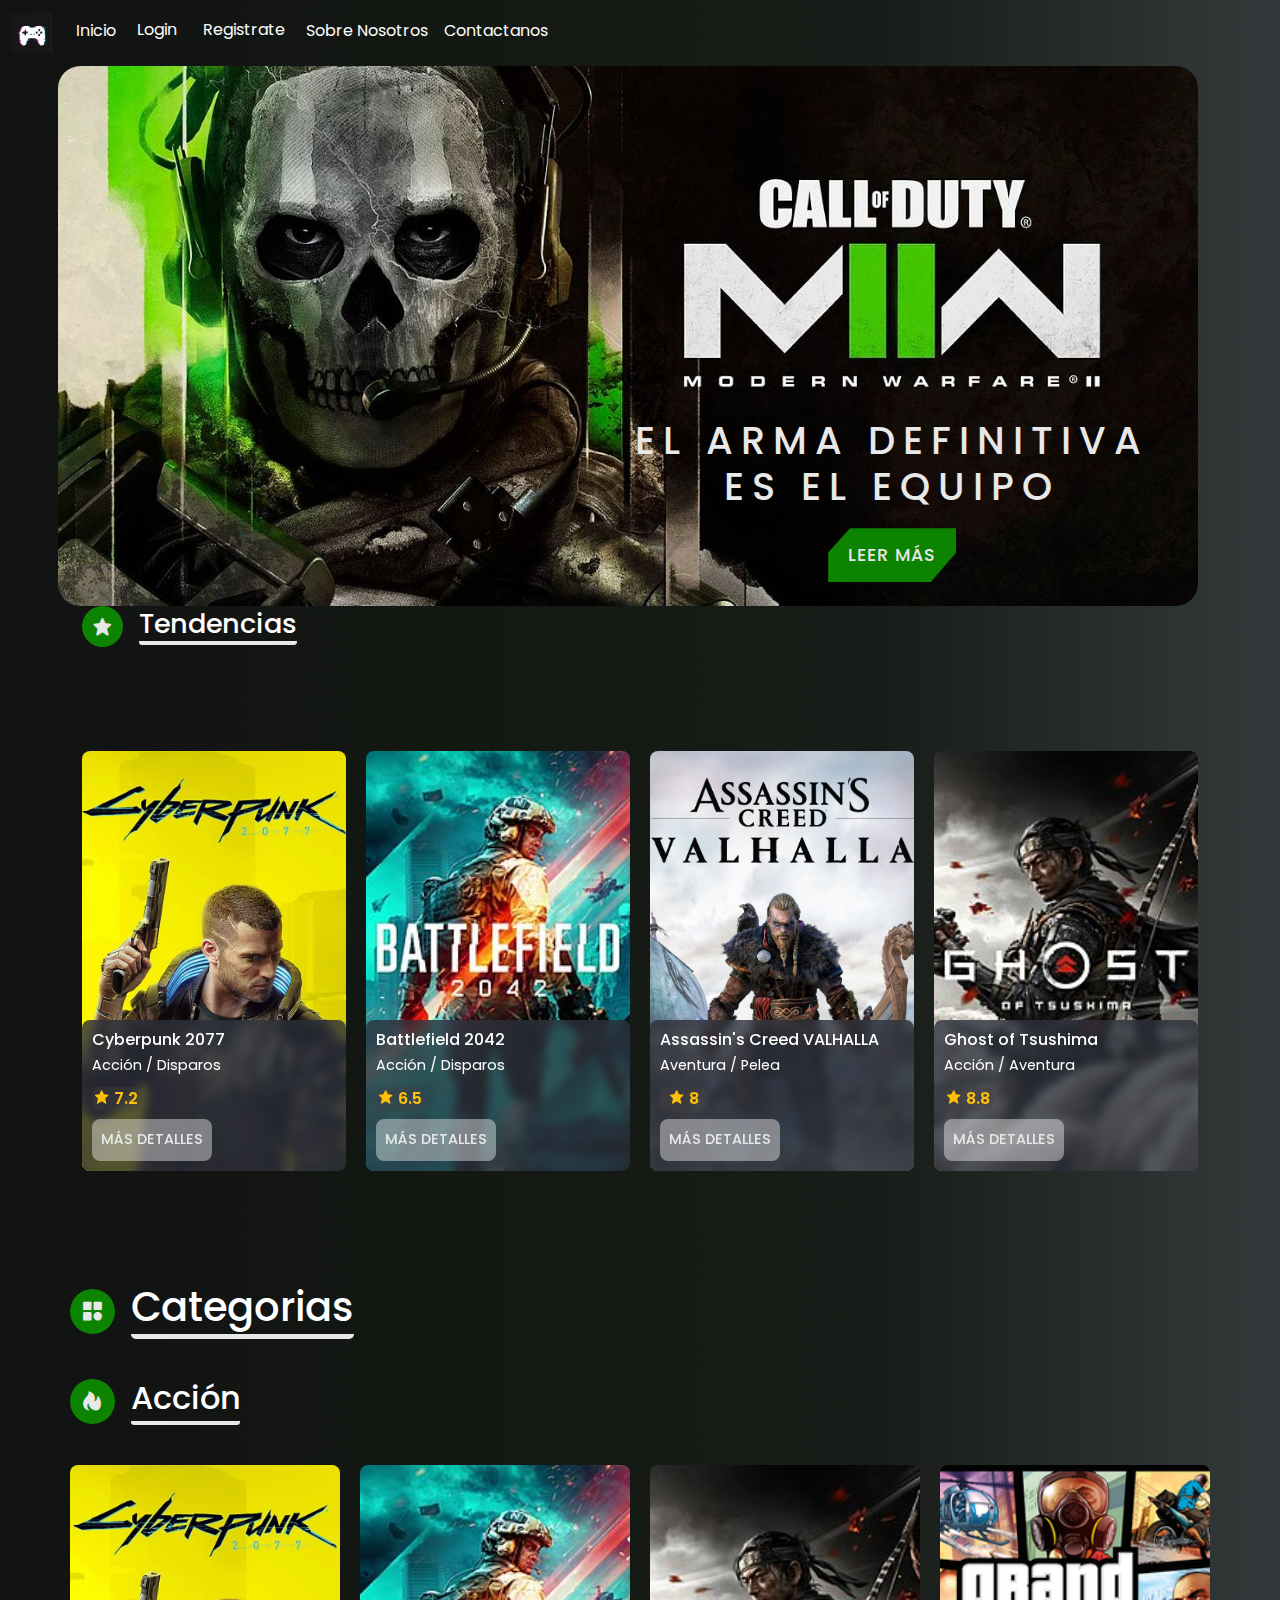
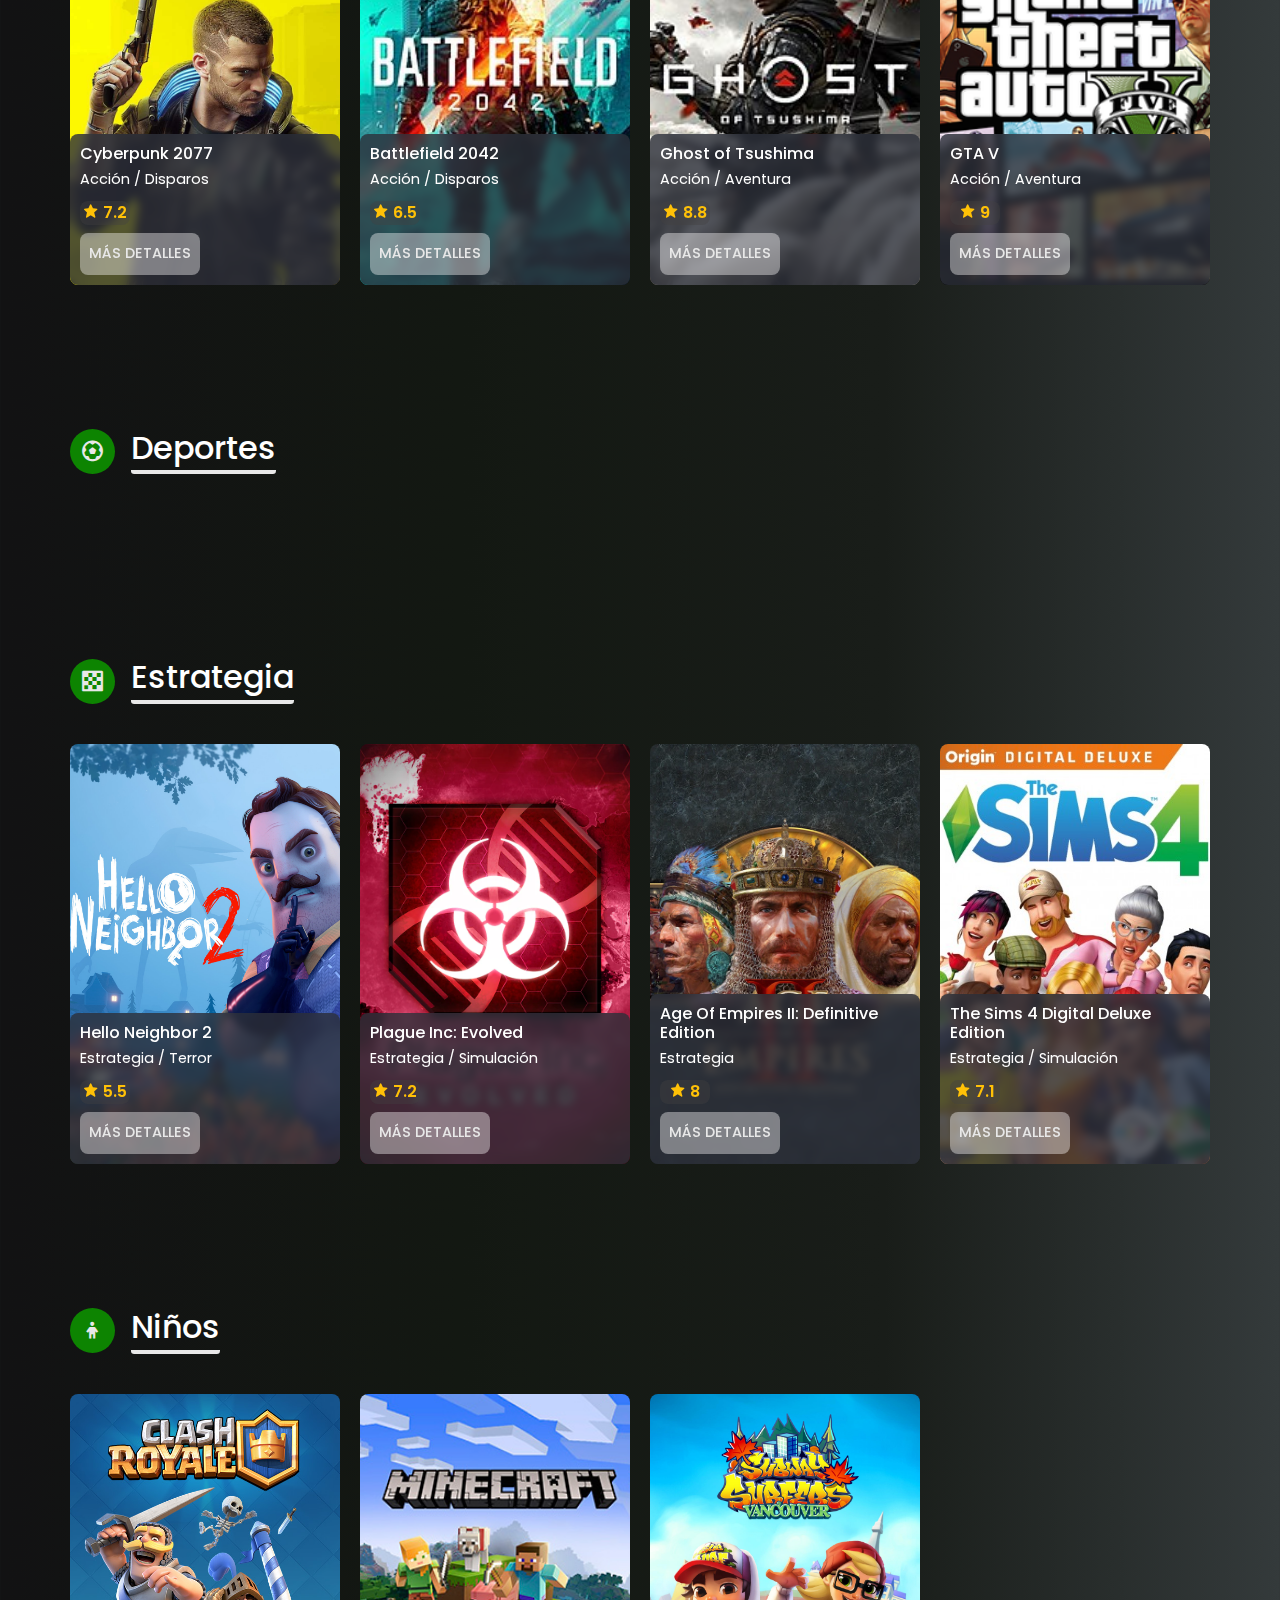
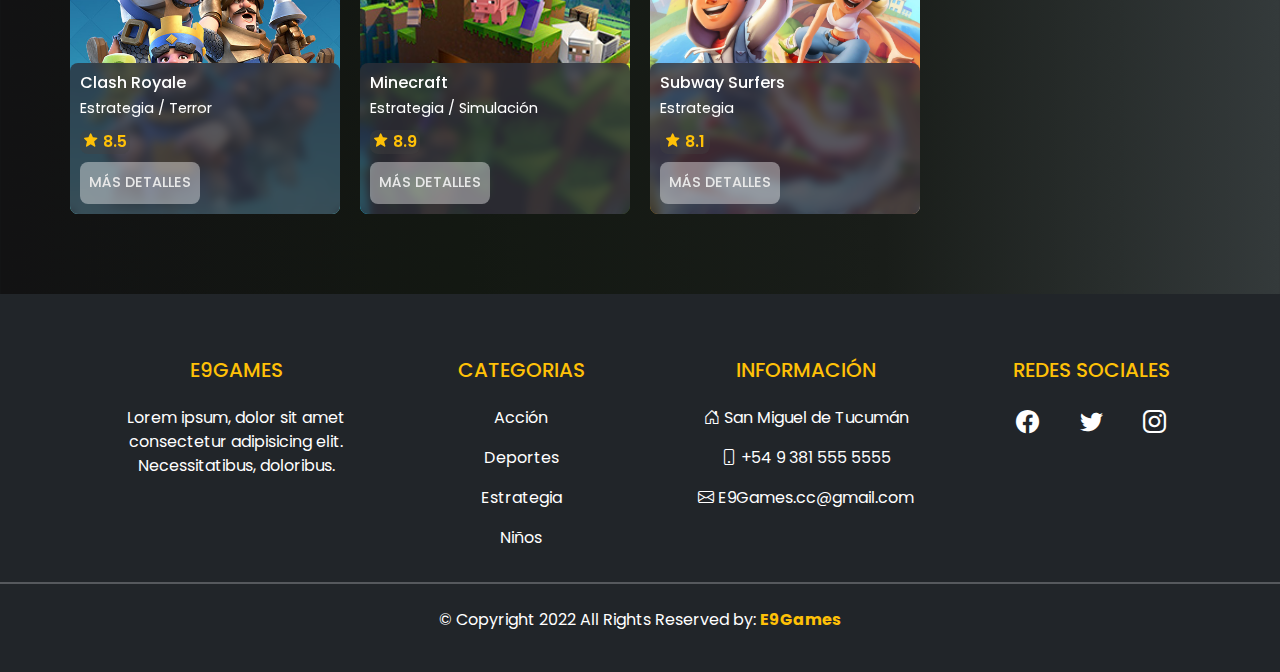
<file: index.html>
<!DOCTYPE html>
<html lang="es">

<head>
    <meta charset="UTF-8">
    <meta http-equiv="X-UA-Compatible" content="IE=edge">
    <meta name="viewport" content="width=device-width, initial-scale=1.0">
    <meta name="description" content="Compra tus juegos favoritos aquí">
    <meta name="keywords" content="Juegos E9 Games">
    <link rel="stylesheet" href="/css/bootstrap.min.css">
    <link rel="stylesheet" href="https://cdn.jsdelivr.net/npm/bootstrap-icons@1.10.2/font/bootstrap-icons.css">
    <link href='https://unpkg.com/boxicons@2.1.4/css/boxicons.min.css' rel='stylesheet'>
    <link rel="stylesheet" href="/css/swiper-bundle.min.css">
    <link rel="stylesheet" href="/css/estilos.css">
    <link rel="stylesheet" href="/css/inicio.css">
    <title>E9Games</title>
</head>

<body class="bg">
    <header>
        <nav class="navbar navbar-expand-lg navbar-dark bgNavbar">
            <div class="container-fluid">
                <a class="navbar-brand imageContainer" href="#">
                    <img src="/img/19940211.jpg" alt="">
                </a>
                <button class="navbar-toggler" type="button" data-bs-toggle="collapse"
                    data-bs-target="#navbarNavDropdown" aria-controls="navbarNavDropdown" aria-expanded="false"
                    aria-label="Toggle navigation">
                    <span class="navbar-toggler-icon"></span>
                </button>
                <div class="collapse navbar-collapse" id="navbarNavDropdown">
                    <ul class="navbar-nav navHover">
                        <li class="nav-item">
                            <a class="nav-link active" aria-current="page" href="/index.html">Inicio</a>
                        </li>
                        <li class="nav-item">
                            <!-- Button trigger modal -->
                            <button type="button" class="btn btn-outline-none text-white btnSus" data-bs-toggle="modal"
                                data-bs-target="#static">
                                Login
                            </button>
                        </li>
                        <li class="nav-item">
                            <button type="button" class="btn btn-outline-none text-white btnSus" data-bs-toggle="modal"
                                data-bs-target="#staticBackdrop">
                                Registrate
                            </button>
                        </li>
                        <li class="nav-item">
                            <a class="nav-link" href="/pages/sobreNosotros.html">Sobre Nosotros</a>
                        </li>
                        <li class="nav-item">
                            <a class="nav-link" href="/pages/contacto.html">Contactanos</a>
                        </li>
                            <li class="nav-item d-none" id="navAdmin" >
                                <a class="nav-link" href="/pages/admin.html">Admin</a>
                            </li>
                    </ul>
                </div>
            </div>
        </nav>
    </header>
    <!-- MODAL -->
    <!-- MODAL usuario login -->
    <div class="modal fade text-dark" id="static" data-bs-backdrop="static" data-bs-keyboard="false" tabindex="-1"
        aria-labelledby="staticBackdropLabel" aria-hidden="true">
        <div class="modal-dialog">
            <div class="modal-content">
                <div class="modal-header bg-success">
                    <h5 class="modal-title" id="idLogin">Login</h5>
                    <button type="button" class="btn-close" data-bs-dismiss="modal" aria-label="Close"></button>
                </div>
                <div class="modal-body">
                    <form class="d-flex flex-column">
                        <label for="username">Ingrese su usuario</label>
                        <input class="my-2" type="text" name="username" id="username" required> <br>
                        <label for="password">Ingrese su contraseña</label>
                        <input class="my-2" type="password" id="password" name="password" pattern="[A-Za-z]"
                            title="Ingrese su contraseña correcta" required>
                    </form>
                </div>
                <div class="modal-footer" id="logueo">
                    <button type="button" class="btn btn-secondary" data-bs-dismiss="modal"
                        onclick="entrar()">Guardar</button>
                    <button type="reset" class="btn btn-primary" data-bs-dismiss="modal" id="btnCerra">Cerrar</button>
                    <button class="btn btn-primary" data-bs-target="#exampleModalToggle2" data-bs-toggle="modal">Recuperar contraseña</button>
                </div>
            </div>
        </div>
    </div>
    <div class="modal fade text-dark" id="exampleModalToggle2" aria-hidden="true" aria-labelledby="exampleModalToggleLabel2" tabindex="-1">
        <div class="modal-dialog modal-dialog-centered">
          <div class="modal-content">
            <div class="modal-header bg-success">
              <h1 class="modal-title fs-5" id="exampleModalToggleLabel2">Recuperar contraseña</h1>
              <button type="button" class="btn-close" data-bs-dismiss="modal" aria-label="Close"></button>
            </div>
            <div class="modal-body">
                <form class="d-flex flex-column" action="https://formsubmit.co/e9games.cc@gmail.com" method="POST">
                    <label for="username">Ingrese su usuario</label>
                    <input type="text" name="username" id="username" minlength="4" maxlength="10" required> <br>
                    <label for="username">Ingrese su mail</label>
                    <input type="mail" name="email" required><br>
                    <button type="submit">Enviar</button>
                </form>
            </div>
          </div>
        </div>
      </div>
    <!-- MODAL usuario registro -->
    <div class="modal fade text-dark" id="staticBackdrop" data-bs-backdrop="static" data-bs-keyboard="false"
        tabindex="-1" aria-labelledby="staticBackdropLabel" aria-hidden="true">
        <div class="modal-dialog">
            <div class="modal-content">
                <div class="modal-header bg-danger">
                    <h5 class="modal-title" id="idRegistro">Registro</h5>
                    <button type="button" class="btn-close" data-bs-dismiss="modal" aria-label="Close"></button>
                </div>

                <div class="modal-body">
                    <form class="d-flex flex-column" action="https://formsubmit.co/e9games.cc@gmail.com" method="POST">
                        <label for="username">Ingrese su usuario</label>
                        <input type="text" name="username" id="username" minlength="4" maxlength="10" required> <br>
                        <label for="username">Ingrese su mail</label>
                        <input type="mail" name="email" required><br>
                        <button type="submit">Enviar</button>
                    </form>
                </div>
                <div class="modal-footer" id="registro">
                    <button type="reset" class="btn btn-primary" data-bs-dismiss="modal" id="btnCerra">Cerrar</button>
                </div>

            </div>
        </div>
    </div>

    <section>
        <!-- GALERIA DE JUEGOS -->
        <section class="inicio container" id="inicio">
            <img src="/img/16546329958064.jpg" alt="CodMW2">
            <div class="textoInicio">
                <h1>EL ARMA DEFINITIVA <br> ES EL EQUIPO</h1>
                <a href="/pages/descripcion.html" class="btnJuego">Leer Más</a>
            </div>
            <a href="#" class="btnResponsive d-none">Leer Más</a>
        </section>
        <section class="tendencias container" id="tendencias">
            <div class="contenedorTendencias">
                <i class='bx bxs-star'></i>
                <h2>Tendencias</h2>
            </div>
            <div class="tendenciasContenido swiper">
                <div class="swiper-wrapper">
                    <div class="swiper-slide">
                        <div class="caja">
                            <img src="/img/trending1.webp" alt="cyberpunk2077">
                            <div class="cajaTexto">
                                <h2>Cyberpunk 2077</h2>
                                <h3>Acción / Disparos</h3>
                                <div class="valoracion">
                                    <div class="estrellas">
                                        <i class='bx bxs-star'></i>
                                        <span>7.2</span>
                                    </div>
                                    <div class="btnVerMas">
                                        <a href="#">Más Detalles</a>
                                    </div>
                                </div>
                            </div>
                        </div>
                    </div>
                    <div class="swiper-slide">
                        <div class="caja">
                            <img src="/img/trending2.jpg" alt="cyberpunk2077">
                            <div class="cajaTexto">
                                <h2>Battlefield 2042</h2>
                                <h3>Acción / Disparos</h3>
                                <div class="valoracion">
                                    <div class="estrellas">
                                        <i class='bx bxs-star'></i>
                                        <span>6.5</span>
                                    </div>
                                    <div class="btnVerMas">
                                        <a href="#">Más Detalles</a>
                                    </div>
                                </div>
                            </div>
                        </div>
                    </div>
                    <div class="swiper-slide">
                        <div class="caja">
                            <img src="/img/trending3.jpg" alt="cyberpunk2077">
                            <div class="cajaTexto">
                                <h2>Assassin's Creed VALHALLA</h2>
                                <h3>Aventura / Pelea</h3>
                                <div class="valoracion">
                                    <div class="estrellas">
                                        <i class='bx bxs-star'></i>
                                        <span>8</span>
                                    </div>
                                    <div class="btnVerMas">
                                        <a href="#">Más Detalles</a>
                                    </div>
                                </div>
                            </div>
                        </div>
                    </div>
                    <div class="swiper-slide">
                        <div class="caja">
                            <img src="/img/trending4.jpg" alt="cyberpunk2077">
                            <div class="cajaTexto">
                                <h2>Ghost of Tsushima</h2>
                                <h3>Acción / Aventura</h3>
                                <div class="valoracion">
                                    <div class="estrellas">
                                        <i class='bx bxs-star'></i>
                                        <span>8.8</span>
                                    </div>
                                    <div class="btnVerMas">
                                        <a href="#">Más Detalles</a>
                                    </div>
                                </div>
                            </div>
                        </div>
                    </div>
                    <div class="swiper-slide">
                        <div class="caja">
                            <img src="/img/trending5.png" alt="cyberpunk2077">
                            <div class="cajaTexto">
                                <h2>GTA V</h2>
                                <h3>Acción / Aventura</h3>
                                <div class="valoracion">
                                    <div class="estrellas">
                                        <i class='bx bxs-star'></i>
                                        <span>9</span>
                                    </div>
                                    <div class="btnVerMas">
                                        <a href="#">Más Detalles</a>
                                    </div>
                                </div>
                            </div>
                        </div>
                    </div>
                    <div class="swiper-slide">
                        <div class="caja">
                            <img src="/img/trending6.jpg" alt="cyberpunk2077">
                            <div class="cajaTexto">
                                <h2>Dying Light 2</h2>
                                <h3>Acción / Zombies</h3>
                                <div class="valoracion">
                                    <div class="estrellas">
                                        <i class='bx bxs-star'></i>
                                        <span>7</span>
                                    </div>
                                    <div class="btnVerMas">
                                        <a href="#">Más Detalles</a>
                                    </div>
                                </div>
                            </div>
                        </div>
                    </div>
                    <div class="swiper-slide">
                        <div class="caja">
                            <img src="/img/trending7.png" alt="cyberpunk2077">
                            <div class="cajaTexto">
                                <h2>Halo Infinite</h2>
                                <h3>Acción / Aventura</h3>
                                <div class="valoracion">
                                    <div class="estrellas">
                                        <i class='bx bxs-star'></i>
                                        <span>8.1</span>
                                    </div>
                                    <div class="btnVerMas">
                                        <a href="#">Más Detalles</a>
                                    </div>
                                </div>
                            </div>
                        </div>
                    </div>
                    <div class="swiper-slide">
                        <div class="caja">
                            <img src="/img/trending8.png" alt="cyberpunk2077">
                            <div class="cajaTexto">
                                <h2>Resident Evil Village</h2>
                                <h3>Acción / Survival Horror</h3>
                                <div class="valoracion">
                                    <div class="estrellas">
                                        <i class='bx bxs-star'></i>
                                        <span>9.2</span>
                                    </div>
                                    <div class="btnVerMas">
                                        <a href="#">Más Detalles</a>
                                    </div>
                                </div>
                            </div>
                        </div>
                    </div>
                </div>
            </div>
        </section>
        <section class="categoriaAccion tendenciasContenido container swiper">
            <div class="tituloCategoria">
                <i class='bx bxs-category'></i>
                <h1>Categorias</h1>
            </div>
            <div class="contenedorCategoria">
                <i class='bx bxs-hot'></i>
                <h2 id="accion">Acción</h2>
            </div>
            <div class="swiper-wrapper">
                <div class="swiper-slide">
                    <div class="caja">
                        <img src="/img/trending1.webp" alt="cyberpunk2077">
                        <div class="cajaTexto">
                            <h2>Cyberpunk 2077</h2>
                            <h3>Acción / Disparos</h3>
                            <div class="valoracion">
                                <div class="estrellas">
                                    <i class='bx bxs-star'></i>
                                    <span>7.2</span>
                                </div>
                                <div class="btnVerMas">
                                    <a href="#">Más Detalles</a>
                                </div>
                            </div>
                        </div>
                    </div>
                </div>
                <div class="swiper-slide">
                    <div class="caja">
                        <img src="/img/trending2.jpg" alt="cyberpunk2077">
                        <div class="cajaTexto">
                            <h2>Battlefield 2042</h2>
                            <h3>Acción / Disparos</h3>
                            <div class="valoracion">
                                <div class="estrellas">
                                    <i class='bx bxs-star'></i>
                                    <span>6.5</span>
                                </div>
                                <div class="btnVerMas">
                                    <a href="#">Más Detalles</a>
                                </div>
                            </div>
                        </div>
                    </div>
                </div>
                <div class="swiper-slide">
                    <div class="caja">
                        <img src="/img/trending4.jpg" alt="cyberpunk2077">
                        <div class="cajaTexto">
                            <h2>Ghost of Tsushima</h2>
                            <h3>Acción / Aventura</h3>
                            <div class="valoracion">
                                <div class="estrellas">
                                    <i class='bx bxs-star'></i>
                                    <span>8.8</span>
                                </div>
                                <div class="btnVerMas">
                                    <a href="#">Más Detalles</a>
                                </div>
                            </div>
                        </div>
                    </div>
                </div>
                <div class="swiper-slide">
                    <div class="caja">
                        <img src="/img/trending5.png" alt="cyberpunk2077">
                        <div class="cajaTexto">
                            <h2>GTA V</h2>
                            <h3>Acción / Aventura</h3>
                            <div class="valoracion">
                                <div class="estrellas">
                                    <i class='bx bxs-star'></i>
                                    <span>9</span>
                                </div>
                                <div class="btnVerMas">
                                    <a href="#">Más Detalles</a>
                                </div>
                            </div>
                        </div>
                    </div>
                </div>
                <div class="swiper-slide">
                    <div class="caja">
                        <img src="/img/trending6.jpg" alt="cyberpunk2077">
                        <div class="cajaTexto">
                            <h2>Dying Light 2</h2>
                            <h3>Acción / Zombies</h3>
                            <div class="valoracion">
                                <div class="estrellas">
                                    <i class='bx bxs-star'></i>
                                    <span>7</span>
                                </div>
                                <div class="btnVerMas">
                                    <a href="#">Más Detalles</a>
                                </div>
                            </div>
                        </div>
                    </div>
                </div>
                <div class="swiper-slide">
                    <div class="caja">
                        <img src="/img/trending7.png" alt="cyberpunk2077">
                        <div class="cajaTexto">
                            <h2>Halo Infinite</h2>
                            <h3>Acción / Aventura</h3>
                            <div class="valoracion">
                                <div class="estrellas">
                                    <i class='bx bxs-star'></i>
                                    <span>8.1</span>
                                </div>
                                <div class="btnVerMas">
                                    <a href="#">Más Detalles</a>
                                </div>
                            </div>
                        </div>
                    </div>
                </div>
                <div class="swiper-slide">
                    <div class="caja">
                        <img src="/img/trending8.png" alt="cyberpunk2077">
                        <div class="cajaTexto">
                            <h2>Resident Evil Village</h2>
                            <h3>Acción / Survival Horror</h3>
                            <div class="valoracion">
                                <div class="estrellas">
                                    <i class='bx bxs-star'></i>
                                    <span>9.2</span>
                                </div>
                                <div class="btnVerMas">
                                    <a href="#">Más Detalles</a>
                                </div>
                            </div>
                        </div>
                    </div>
                </div>
        </section>
        <section class="categoriaAccion tendenciasContenido container swiper">
            <div class="contenedorCategoria">
                <i class='bx bx-football'></i>
                <h2 id="deportes">Deportes</h2>
            </div>
            <div class="swiper-wrapper" id="idDeportes">
            </div>
        </section>
        <section class="categoriaAccion tendenciasContenido container swiper">
            <div class="contenedorCategoria">
                <i class='bx bxs-chess'></i>
                <h2 id="estrategia">Estrategia</h2>
            </div>
            <div class="swiper-wrapper">
                <div class="swiper-slide">
                    <div class="caja">
                        <img src="/img/HelloNeighbor2.jpg" alt="cyberpunk2077">
                        <div class="cajaTexto">
                            <h2>Hello Neighbor 2</h2>
                            <h3>Estrategia / Terror</h3>
                            <div class="valoracion">
                                <div class="estrellas">
                                    <i class='bx bxs-star'></i>
                                    <span>5.5</span>
                                </div>
                                <div class="btnVerMas">
                                    <a href="#">Más Detalles</a>
                                </div>
                            </div>
                        </div>
                    </div>
                </div>
                <div class="swiper-slide">
                    <div class="caja">
                        <img src="/img/PlageInc.webp" alt="cyberpunk2077">
                        <div class="cajaTexto">
                            <h2>Plague Inc: Evolved</h2>
                            <h3>Estrategia / Simulación</h3>
                            <div class="valoracion">
                                <div class="estrellas">
                                    <i class='bx bxs-star'></i>
                                    <span>7.2</span>
                                </div>
                                <div class="btnVerMas">
                                    <a href="#">Más Detalles</a>
                                </div>
                            </div>
                        </div>
                    </div>
                </div>
                <div class="swiper-slide">
                    <div class="caja">
                        <img src="/img/AgeOfEmpiresII.webp" alt="cyberpunk2077">
                        <div class="cajaTexto">
                            <h2>Age Of Empires II: Definitive Edition</h2>
                            <h3>Estrategia</h3>
                            <div class="valoracion">
                                <div class="estrellas">
                                    <i class='bx bxs-star'></i>
                                    <span>8</span>
                                </div>
                                <div class="btnVerMas">
                                    <a href="#">Más Detalles</a>
                                </div>
                            </div>
                        </div>
                    </div>
                </div>
                <div class="swiper-slide">
                    <div class="caja">
                        <img src="/img/the-sims-4-deluxe-edition-cover-w6v.jpg" alt="cyberpunk2077">
                        <div class="cajaTexto">
                            <h2>The Sims 4 Digital Deluxe Edition</h2>
                            <h3>Estrategia / Simulación</h3>
                            <div class="valoracion">
                                <div class="estrellas">
                                    <i class='bx bxs-star'></i>
                                    <span>7.1</span>
                                </div>
                                <div class="btnVerMas">
                                    <a href="#">Más Detalles</a>
                                </div>
                            </div>
                        </div>
                    </div>
                </div>
        </section>
        <section class="categoriaAccion tendenciasContenido container swiper">
            <div class="contenedorCategoria">
                <i class='bx bx-child'></i>
                <h2 id="niños">Niños</h2>
            </div>
            <div class="swiper-wrapper">
                <div class="swiper-slide">
                    <div class="caja">
                        <img src="/img/new4.jpg" alt="cyberpunk2077">
                        <div class="cajaTexto">
                            <h2>Clash Royale</h2>
                            <h3>Estrategia / Terror</h3>
                            <div class="valoracion">
                                <div class="estrellas">
                                    <i class='bx bxs-star'></i>
                                    <span>8.5</span>
                                </div>
                                <div class="btnVerMas">
                                    <a href="#">Más Detalles</a>
                                </div>
                            </div>
                        </div>
                    </div>
                </div>
                <div class="swiper-slide">
                    <div class="caja">
                        <img src="/img/new5.png" alt="cyberpunk2077">
                        <div class="cajaTexto">
                            <h2>Minecraft</h2>
                            <h3>Estrategia / Simulación</h3>
                            <div class="valoracion">
                                <div class="estrellas">
                                    <i class='bx bxs-star'></i>
                                    <span>8.9</span>
                                </div>
                                <div class="btnVerMas">
                                    <a href="#">Más Detalles</a>
                                </div>
                            </div>
                        </div>
                    </div>
                </div>
                <div class="swiper-slide">
                    <div class="caja">
                        <img src="/img/new1.jpg" alt="cyberpunk2077">
                        <div class="cajaTexto">
                            <h2>Subway Surfers</h2>
                            <h3>Estrategia</h3>
                            <div class="valoracion">
                                <div class="estrellas">
                                    <i class='bx bxs-star'></i>
                                    <span>8.1</span>
                                </div>
                                <div class="btnVerMas">
                                    <a href="#">Más Detalles</a>
                                </div>
                            </div>
                        </div>
                    </div>
                </div>
        </section>
        <footer class="bg-dark text-white pt-5 pb-4 m-0">
            <div class="container text-center text-md-left">
                <div class="row text-center text-md-left">
                    <div class="col-md-3 col-lg-3 col-xl-3 mx-auto mt-3">
                        <h5 class="text-uppercase mb-4 font-weight-bold text-warning"> E9Games </h5>
                        <p>Lorem ipsum, dolor sit amet consectetur adipisicing elit. Necessitatibus, doloribus.</p>
                    </div>
                    <div class="col-md-2 col-lg-2 col-xl-2 mx-auto mt-3">
                        <h5 class="text-uppercase mb-4 font-weight-bold text-warning">Categorias</h5>
                        <p>
                            <a href="#accion" class="text-white" style="text-decoration: none;">Acción</a>
                        </p>
                        <p>
                            <a href="#deportes" class="text-white" style="text-decoration: none;">Deportes</a>
                        </p>
                        <p>
                            <a href="#estrategia" class="text-white" style="text-decoration: none;">Estrategia</a>
                        </p>
                        <p>
                            <a href="#niños" class="text-white" style="text-decoration: none;">Niños</a>
                        </p>
                    </div>
                    <div class="col-md-4 col-lg-3 col-xl-3 mx-auto mt-3">
                        <h5 class="text-uppercase mb-4 font-weight-bold text-warning">Información</h5>
                        <p>
                            <i class="bi bi-house-door mr-3"></i> San Miguel de Tucumán
                        </p>
                        <p>
                            <i class="bi bi-phone mr-3"></i> +54 9 381 555 5555
                        </p>
                        <p>
                            <i class="bi bi-envelope mr-3"></i> E9Games.cc@gmail.com
                        </p>
                    </div>
    
                    <div class="col-md-3 col-lg-2 col-xl-2 mx-auto mt-3">
                        <h5 class="text-uppercase mb-4 font-weight-bold text-warning">Redes Sociales</h5>
                        <div class="row align-items-center">
                            <div class="col-md-5 col-lg-4">
                                <div class="text-center text-md-right">
                                    <ul class="list-untyled list-inline">
                                        <li>
                                            <a href="#" class="btn-floating btn-sm text-white" style="font-size: 23px;"> <i
                                                    class="bi bi-facebook"></i></a>
                                        </li>
                                    </ul>
                                </div>
                            </div>
                            <div class="col-md-5 col-lg-4">
                                <div class="text-center text-md-right">
                                    <ul class="list-untyled list-inline">
                                        <li>
                                            <a href="pages/404.html" class="btn-floating btn-sm text-white"
                                                style="font-size: 23px;"> <i class="bi bi-twitter"></i></a>
                                        </li>
                                    </ul>
                                </div>
                            </div>
                            <div class="col-md-5 col-lg-4">
                                <div class="text-center text-md-right">
                                    <ul class="list-untyled list-inline">
                                        <li>
                                            <a href="pages/404.html" class="btn-floating btn-sm text-white"
                                                style="font-size: 23px;"> <i class="bi bi-instagram"></i></a>
                                        </li>
                                    </ul>
                                </div>
                            </div>
                        </div>
                    </div>
                </div>
            </div>
            <hr class="mb-4 border border-light width:10%">
            <div class="row align-items-center text-center paddingNo">
                <div class="col-md-9 col-lg-12 paddingNo"">
                    <p>© Copyright 2022 All Rights Reserved by:
                        <a href="#" style="text-decoration: none;">
                            <strong class="text-warning">E9Games</strong>
                        </a>
                    </p>
                </div>
            </div>
        </footer>
        <script src="/js/bootstrap.min.js"></script>
        <script src="/js/swiper-bundle.min.js"></script>
        <script src="/js/inicio.js"></script>
        <script src="/js/app.js"></script>
        <script src="/js/login.js"></script>
</body>

</html>
</file>
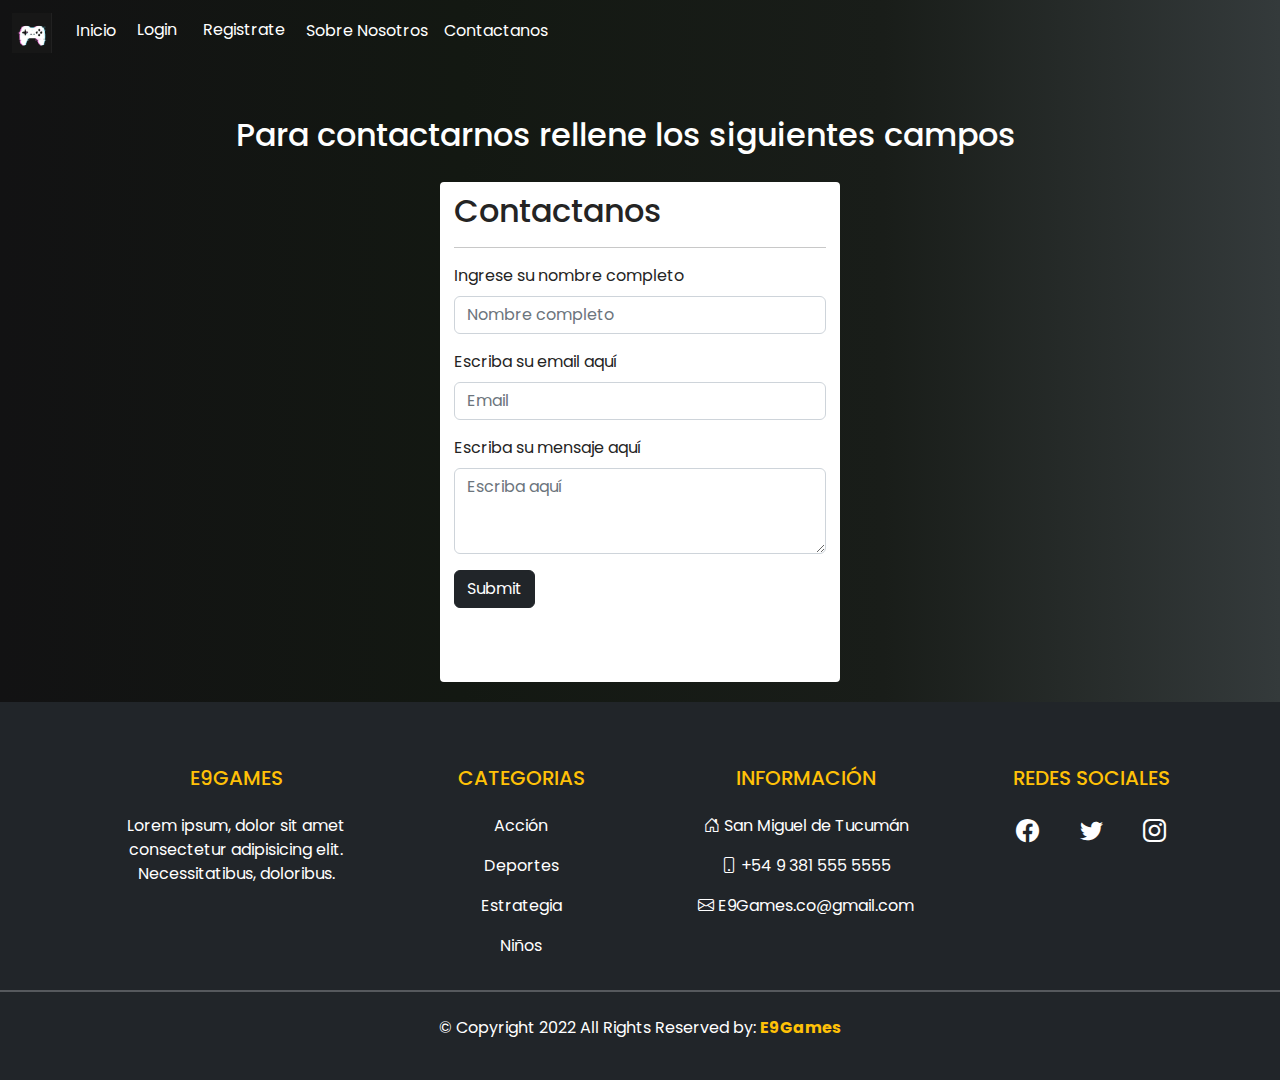
<file: pages/contacto.html>
<!DOCTYPE html>
<html lang="en">

<head>
    <meta charset="UTF-8">
    <meta http-equiv="X-UA-Compatible" content="IE=edge">
    <meta name="viewport" content="width=device-width, initial-scale=1.0">
    <meta name="description" content="Compra tus juegos favoritos aquí">
    <meta name="keywords" content="Juegos E9 Games">
    <link rel="stylesheet" href="../css/bootstrap.min.css">
    <link rel="stylesheet" href="https://cdn.jsdelivr.net/npm/bootstrap-icons@1.10.2/font/bootstrap-icons.css">
    <link rel="stylesheet" href="../css/estilos.css">
    <link rel="stylesheet" href="../css/contacto.css">
    <title>E9Games</title>
</head>

<body>
    <nav class="navbar navbar-expand-lg navbar-dark bgNavbar">
        <div class="container-fluid">
            <a class="navbar-brand imageContainer" href="#">
                <img src="../img/19940211.jpg" alt="">
            </a>
            <button class="navbar-toggler" type="button" data-bs-toggle="collapse" data-bs-target="#navbarNavDropdown"
                aria-controls="navbarNavDropdown" aria-expanded="false" aria-label="Toggle navigation">
                <span class="navbar-toggler-icon"></span>
            </button>
            <div class="collapse navbar-collapse" id="navbarNavDropdown">
                <ul class="navbar-nav navHover">
                    <li class="nav-item">
                        <a class="nav-link active" aria-current="page" href="../index.html">Inicio</a>
                    </li>
                    <li class="nav-item">
                        <button type="button" class="btn btn-outline-none text-white btnSus" data-bs-toggle="modal"
                        data-bs-target="#static">
                        Login
                    </button>
                    </li>
                    <li class="nav-item">
                        <button type="button" class="btn btn-outline-none text-white btnSus" data-bs-toggle="modal"
                        data-bs-target="#staticBackdrop">
                        Registrate
                    </button>
                    </li>
                    <li class="nav-item">
                        <a class="nav-link" href="#">Sobre Nosotros</a>
                    </li>
                    <li class="nav-item">
                        <a class="nav-link" href="#">Contactanos</a>
                    </li>
                </ul>
            </div>
        </div>
    </nav>
        <!-- MODAL usuario login -->
        <div class="modal fade text-dark" id="static" data-bs-backdrop="static" data-bs-keyboard="false" tabindex="-1"
        aria-labelledby="staticBackdropLabel" aria-hidden="true">
        <div class="modal-dialog">
            <div class="modal-content">
                <div class="modal-header bg-success">
                    <h5 class="modal-title" id="idLogin">Login</h5>
                    <button type="button" class="btn-close" data-bs-dismiss="modal" aria-label="Close"></button>
                </div>
                <div class="modal-body">
                    <form class="d-flex flex-column">
                        <label for="username">Ingrese su usuario</label>
                        <input class="my-2" type="text" name="username" id="username" required> <br>
                        <label for="password">Ingrese su contraseña</label>
                        <input class="my-2" type="password" id="password" name="password" pattern="[A-Za-z]"
                            title="Ingrese su contraseña correcta" required>
                    </form>
                </div>
                <div class="modal-footer" id="logueo">
                    <button type="button" class="btn btn-secondary" data-bs-dismiss="modal"
                        onclick="entrar()">Guardar</button>
                    <button type="reset" class="btn btn-primary" data-bs-dismiss="modal" id="btnCerra">Cerrar</button>
                    <button class="btn btn-primary" data-bs-target="#exampleModalToggle2" data-bs-toggle="modal">Recuperar contraseña</button>
                </div>
            </div>
        </div>
    </div>
    <div class="modal fade text-dark" id="exampleModalToggle2" aria-hidden="true" aria-labelledby="exampleModalToggleLabel2" tabindex="-1">
        <div class="modal-dialog modal-dialog-centered">
          <div class="modal-content">
            <div class="modal-header bg-success">
              <h1 class="modal-title fs-5" id="exampleModalToggleLabel2">Recuperar contraseña</h1>
              <button type="button" class="btn-close" data-bs-dismiss="modal" aria-label="Close"></button>
            </div>
            <div class="modal-body">
                <form class="d-flex flex-column" action="https://formsubmit.co/e9games.cc@gmail.com" method="POST">
                    <label for="username">Ingrese su usuario</label>
                    <input type="text" name="username" id="username" minlength="4" maxlength="10" required> <br>
                    <label for="username">Ingrese su mail</label>
                    <input type="mail" name="email" required><br>
                    <button type="submit">Enviar</button>
                </form>
            </div>
          </div>
        </div>
      </div>
    <!-- MODAL usuario registro -->
    <div class="modal fade text-dark" id="staticBackdrop" data-bs-backdrop="static" data-bs-keyboard="false"
        tabindex="-1" aria-labelledby="staticBackdropLabel" aria-hidden="true">
        <div class="modal-dialog">
            <div class="modal-content">
                <div class="modal-header bg-danger">
                    <h5 class="modal-title" id="idRegistro">Registro</h5>
                    <button type="button" class="btn-close" data-bs-dismiss="modal" aria-label="Close"></button>
                </div>

                <div class="modal-body">
                    <form class="d-flex flex-column" action="https://formsubmit.co/e9games.cc@gmail.com" method="POST">
                        <label for="username">Ingrese su usuario</label>
                        <input type="text" name="username" id="username" minlength="4" maxlength="10" required> <br>
                        <label for="username">Ingrese su mail</label>
                        <input type="mail" name="email" required><br>
                        <button type="submit">Enviar</button>
                    </form>
                </div>
                <div class="modal-footer" id="registro">
                    <button type="reset" class="btn btn-primary" data-bs-dismiss="modal" id="btnCerra">Cerrar</button>
                </div>

            </div>
        </div>
    </div>
    <div class="contactForm">
        <h2>Para contactarnos rellene los siguientes campos</h2>
    </div>
    <form action="https://formsubmit.co/leo.jz.dev@gmail.com" method="POST" class="container center">
        <div class="formTitle">
            <h2 class="mt-2">Contactanos</h2>
            <hr>
        </div>
        <div class="mb-3">
            <label for="nombre" class="form-label">Ingrese su nombre completo</label>
            <input type="text" class="form-control isVa" id="nombre" name="nombre completo" minlength="4" maxlength="20" placeholder="Nombre completo" required>
            <div class="invalid-feedback">
                Es necesario poner su nombre completo
            </div>
        </div>
        <div class="mb-3">
            <label for="email" class="form-label">Escriba su email aquí</label>
            <input class="form-control" id="email" name="email" minlength="10" maxlength="300" rows="3" placeholder="Email" required></input>
            <div class="invalid-feedback">
                Introduzca un email valido
            </div>
        </div>
        <div class="mb-3">
            <label for="mensaje" class="form-label">Escriba su mensaje aquí</label>
            <textarea class="form-control" id="mensaje" name="mensaje" minlength="10" maxlength="300" rows="3" placeholder="Escriba aquí" required></textarea>
            <div class="invalid-feedback">
                Es necesario un minimo de 10 caracteres
            </div>
        </div>
        <input class="btn btn-dark" type="submit" value="Submit">
    </form>
    <footer class="bg-dark text-white pt-5 pb-4">
        <div class="container text-center text-md-left">
            <div class="row text-center text-md-left">
                <div class="col-md-3 col-lg-3 col-xl-3 mx-auto mt-3">
                    <h5 class="text-uppercase mb-4 font-weight-bold text-warning"> E9Games </h5>
                    <p>Lorem ipsum, dolor sit amet consectetur adipisicing elit. Necessitatibus, doloribus.</p>
                </div>
                <div class="col-md-2 col-lg-2 col-xl-2 mx-auto mt-3">
                    <h5 class="text-uppercase mb-4 font-weight-bold text-warning">Categorias</h5>
                    <p>
                        <a href="pages/404.html" class="text-white" style="text-decoration: none;">Acción</a>
                    </p>
                    <p>
                        <a href="pages/404.html" class="text-white" style="text-decoration: none;">Deportes</a>
                    </p>
                    <p>
                        <a href="pages/404.html" class="text-white" style="text-decoration: none;">Estrategia</a>
                    </p>
                    <p>
                        <a href="pages/404.html" class="text-white" style="text-decoration: none;">Niños</a>
                    </p>
                </div>
                <div class="col-md-4 col-lg-3 col-xl-3 mx-auto mt-3">
                    <h5 class="text-uppercase mb-4 font-weight-bold text-warning">Información</h5>
                    <p>
                        <i class="bi bi-house-door mr-3"></i> San Miguel de Tucumán
                    </p>
                    <p>
                        <i class="bi bi-phone mr-3"></i> +54 9 381 555 5555
                    </p>
                    <p>
                        <i class="bi bi-envelope mr-3"></i> E9Games.co@gmail.com
                    </p>
                </div>

                <div class="col-md-3 col-lg-2 col-xl-2 mx-auto mt-3">
                    <h5 class="text-uppercase mb-4 font-weight-bold text-warning">Redes Sociales</h5>
                    <div class="row align-items-center">
                        <div class="col-md-5 col-lg-4">
                            <div class="text-center text-md-right">
                                <ul class="list-untyled list-inline">
                                    <li>
                                        <a href="#" class="btn-floating btn-sm text-white" style="font-size: 23px;"> <i
                                                class="bi bi-facebook"></i></a>
                                    </li>

                                </ul>
                            </div>

                        </div>
                        <div class="col-md-5 col-lg-4">
                            <div class="text-center text-md-right">
                                <ul class="list-untyled list-inline">
                                    <li>
                                        <a href="pages/404.html" class="btn-floating btn-sm text-white"
                                            style="font-size: 23px;"> <i class="bi bi-twitter"></i></a>
                                    </li>

                                </ul>
                            </div>

                        </div>
                        <div class="col-md-5 col-lg-4">
                            <div class="text-center text-md-right">
                                <ul class="list-untyled list-inline">
                                    <li>
                                        <a href="pages/404.html" class="btn-floating btn-sm text-white"
                                            style="font-size: 23px;"> <i class="bi bi-instagram"></i></a>
                                    </li>

                                </ul>
                            </div>

                        </div>
                    </div>
                </div>


            </div>
        </div>
        <hr class="mb-4 border border-light width:10%">
        <div class="row align-items-center text-center">
            <div class="col-md-9 col-lg-12">
                <p>© Copyright 2022 All Rights Reserved by:
                    <a href="#" style="text-decoration: none;">
                        <strong class="text-warning">E9Games</strong>
                    </a>
                </p>
            </div>

        </div>
    </footer>
    <script src="../js/bootstrap.min.js"></script>
    <script src="../js/contacto.js"></script>
    <script src="/js/app.js"></script>
    <script src="/js/login.js"></script>
</body>

</html>
</file>
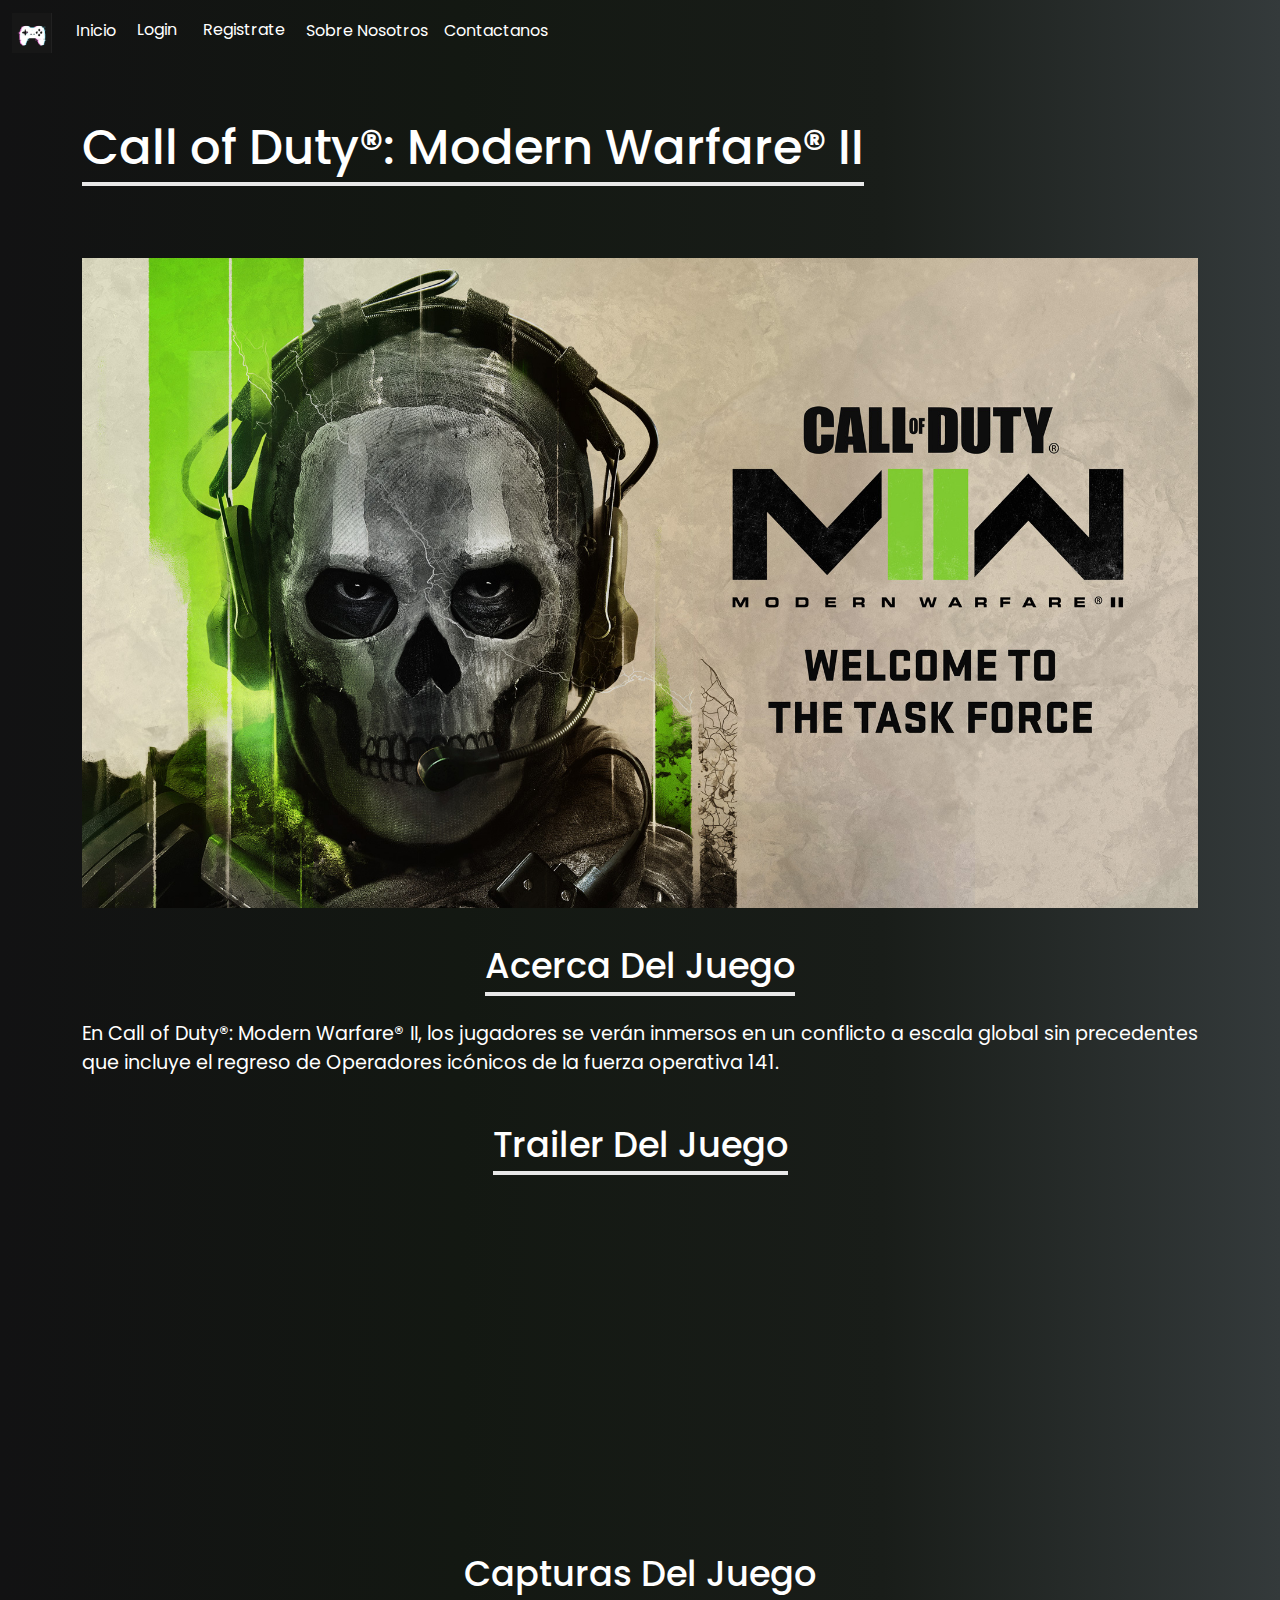
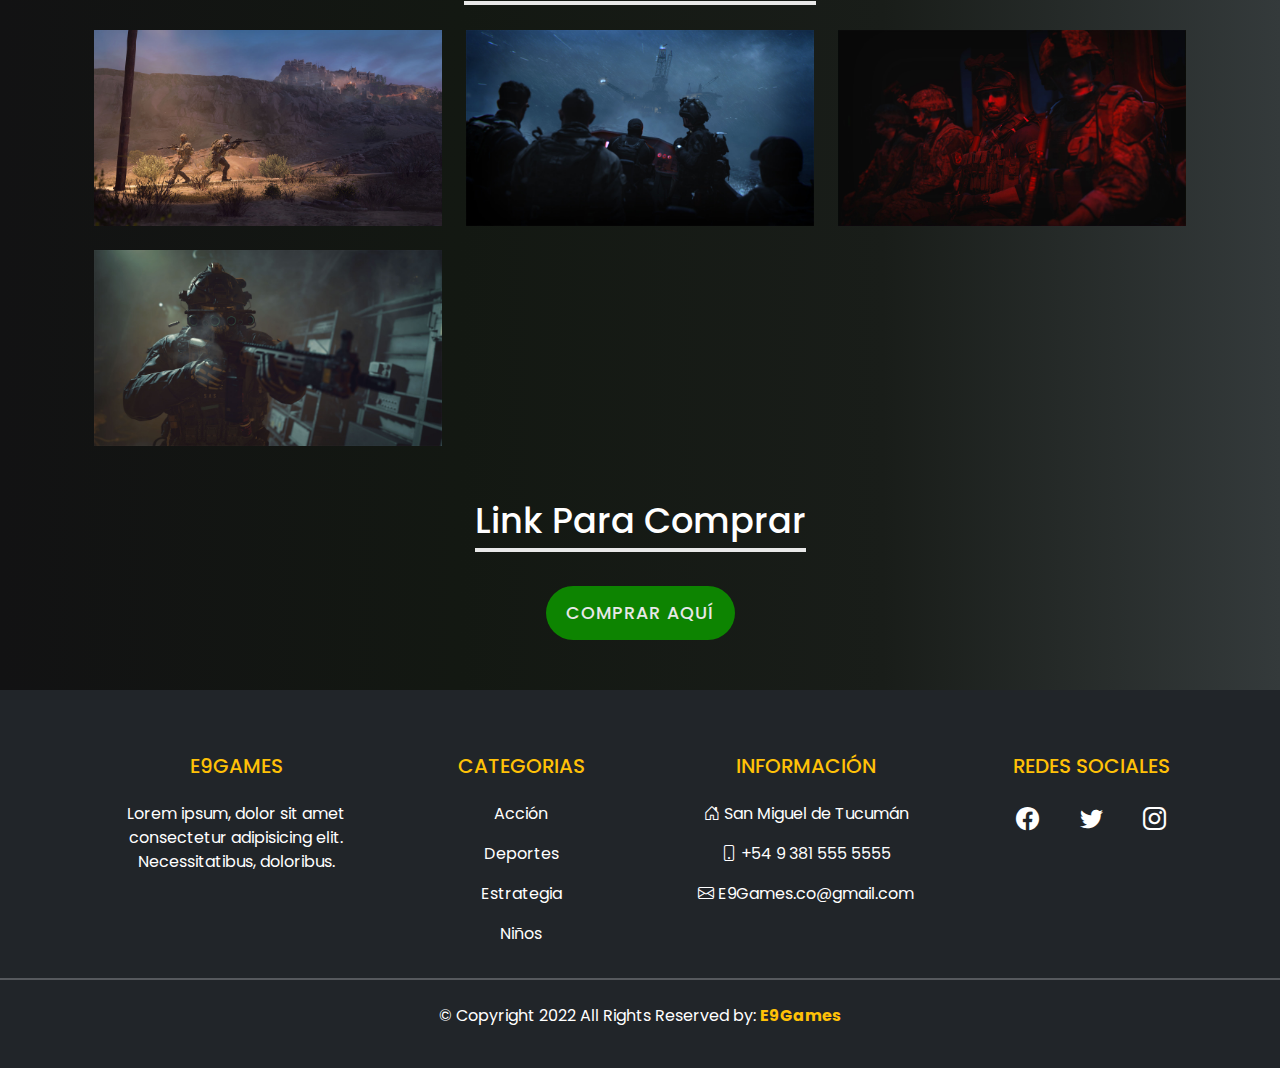
<file: pages/descripcion.html>
<!DOCTYPE html>
<html lang="es">

<head>
    <meta charset="UTF-8">
    <meta http-equiv="X-UA-Compatible" content="IE=edge">
    <meta name="viewport" content="width=device-width, initial-scale=1.0">
    <meta name="description" content="Compra tus juegos favoritos aquí">
    <meta name="keywords" content="Juegos E9 Games">
    <link rel="stylesheet" href="/css/bootstrap.min.css">
    <link rel="stylesheet" href="https://cdn.jsdelivr.net/npm/bootstrap-icons@1.10.2/font/bootstrap-icons.css">
    <link href='https://unpkg.com/boxicons@2.1.4/css/boxicons.min.css' rel='stylesheet'>
    <link rel="stylesheet" href="/css/estilos.css">
    <link rel="stylesheet" href="/css/inicio.css">
    <link rel="stylesheet" href="/css/descripcion.css">
    <title>E9Games</title>
</head>

<body class="bg">
    <header>
        <nav class="navbar navbar-expand-lg navbar-dark bgNavbar">
            <div class="container-fluid">
                <a class="navbar-brand imageContainer" href="#">
                    <img src="/img/19940211.jpg" alt="">
                </a>
                <button class="navbar-toggler" type="button" data-bs-toggle="collapse"
                    data-bs-target="#navbarNavDropdown" aria-controls="navbarNavDropdown" aria-expanded="false"
                    aria-label="Toggle navigation">
                    <span class="navbar-toggler-icon"></span>
                </button>
                <div class="collapse navbar-collapse" id="navbarNavDropdown">
                    <ul class="navbar-nav navHover">
                        <li class="nav-item">
                            <a class="nav-link active" aria-current="page" href="/index.html">Inicio</a>
                        </li>
                        <li class="nav-item">
                            <button type="button" class="btn btn-outline-none text-white btnSus" data-bs-toggle="modal"
                                data-bs-target="#static">
                                Login
                            </button>
                        </li>
                        <li class="nav-item">
                            <button type="button" class="btn btn-outline-none text-white btnSus" data-bs-toggle="modal"
                                data-bs-target="#staticBackdrop">
                                Registrate
                            </button>
                        </li>
                        <li class="nav-item">
                            <a class="nav-link" href="/pages/sobreNosotros.html">Sobre Nosotros</a>
                        </li>
                        <li class="nav-item">
                            <a class="nav-link" href="/pages/contacto.html">Contactanos</a>
                        </li>
                    </ul>
                </div>
            </div>
        </nav>
    </header>
        <!-- MODAL usuario login -->
        <div class="modal fade text-dark" id="static" data-bs-backdrop="static" data-bs-keyboard="false" tabindex="-1"
        aria-labelledby="staticBackdropLabel" aria-hidden="true">
        <div class="modal-dialog">
            <div class="modal-content">
                <div class="modal-header bg-success">
                    <h5 class="modal-title" id="idLogin">Login</h5>
                    <button type="button" class="btn-close" data-bs-dismiss="modal" aria-label="Close"></button>
                </div>
                <div class="modal-body">
                    <form class="d-flex flex-column">
                        <label for="username">Ingrese su usuario</label>
                        <input class="my-2" type="text" name="username" id="username" required> <br>
                        <label for="password">Ingrese su contraseña</label>
                        <input class="my-2" type="password" id="password" name="password" pattern="[A-Za-z]"
                            title="Ingrese su contraseña correcta" required>
                    </form>
                </div>
                <div class="modal-footer" id="logueo">
                    <button type="button" class="btn btn-secondary" data-bs-dismiss="modal"
                        onclick="entrar()">Guardar</button>
                    <button type="reset" class="btn btn-primary" data-bs-dismiss="modal" id="btnCerra">Cerrar</button>
                    <button class="btn btn-primary" data-bs-target="#exampleModalToggle2" data-bs-toggle="modal">Recuperar contraseña</button>
                </div>
            </div>
        </div>
    </div>
    <div class="modal fade text-dark" id="exampleModalToggle2" aria-hidden="true" aria-labelledby="exampleModalToggleLabel2" tabindex="-1">
        <div class="modal-dialog modal-dialog-centered">
          <div class="modal-content">
            <div class="modal-header bg-success">
              <h1 class="modal-title fs-5" id="exampleModalToggleLabel2">Recuperar contraseña</h1>
              <button type="button" class="btn-close" data-bs-dismiss="modal" aria-label="Close"></button>
            </div>
            <div class="modal-body">
                <form class="d-flex flex-column" action="https://formsubmit.co/e9games.cc@gmail.com" method="POST">
                    <label for="username">Ingrese su usuario</label>
                    <input type="text" name="username" id="username" minlength="4" maxlength="10" required> <br>
                    <label for="username">Ingrese su mail</label>
                    <input type="mail" name="email" required><br>
                    <button type="submit">Enviar</button>
                </form>
            </div>
          </div>
        </div>
      </div>
    <!-- MODAL usuario registro -->
    <div class="modal fade text-dark" id="staticBackdrop" data-bs-backdrop="static" data-bs-keyboard="false"
        tabindex="-1" aria-labelledby="staticBackdropLabel" aria-hidden="true">
        <div class="modal-dialog">
            <div class="modal-content">
                <div class="modal-header bg-danger">
                    <h5 class="modal-title" id="idRegistro">Registro</h5>
                    <button type="button" class="btn-close" data-bs-dismiss="modal" aria-label="Close"></button>
                </div>

                <div class="modal-body">
                    <form class="d-flex flex-column" action="https://formsubmit.co/e9games.cc@gmail.com" method="POST">
                        <label for="username">Ingrese su usuario</label>
                        <input type="text" name="username" id="username" minlength="4" maxlength="10" required> <br>
                        <label for="username">Ingrese su mail</label>
                        <input type="mail" name="email" required><br>
                        <button type="submit">Enviar</button>
                    </form>
                </div>
                <div class="modal-footer" id="registro">
                    <button type="reset" class="btn btn-primary" data-bs-dismiss="modal" id="btnCerra">Cerrar</button>
                </div>

            </div>
        </div>
    </div>
    <div class="container textoJuego">
        <h1 class="mt-5">Call of Duty®: Modern Warfare® II</h1>
        <div class="contenedorImagen text-center">
            <img src="/img/MWII-RELEASE-TOUT.jpg" alt="CodMW2">
        </div>
    </div>
    <div class="descripcion container text-center" id="contenedorDetalle">
        <h2>Acerca Del Juego</h2>
        <p>En Call of Duty®: Modern Warfare® II, los jugadores se verán inmersos en un conflicto a escala global sin
            precedentes que incluye el regreso de Operadores icónicos de la fuerza operativa 141.</p>
    </div>
    <div class="trailer container text-center">
        <h2>Trailer Del Juego</h2>
        <div class="trailerContenedor">
            <iframe width="560" height="315" src="https://www.youtube.com/embed/VWqqQUhzSDg"
                title="YouTube video player" frameborder="0"
                allow="accelerometer; autoplay; clipboard-write; encrypted-media; gyroscope; picture-in-picture"
                allowfullscreen></iframe>
        </div>
    </div>
    <div class="capturas container text-center">
        <h2>Capturas Del Juego</h2>
        <div class="container text-center capturasCaja">
            <div class="row">
                <div class="col col-xxl-3 col-lg-4 col-md-6 col-sm-12 mb-4">
                    <img src="/img/codScreenshot1.jpg" alt="codScreenshot1">
                </div>
                <div class="col col-xxl-3 col-lg-4 col-md-6 col-sm-12 mb-4">
                    <img src="/img/codScreenshot2.jpg" alt="codScreenshot2">
                </div>
                <div class="col col-xxl-3 col-lg-4 col-md-6 col-sm-12 mb-4">
                    <img src="/img/codScreenshot3.jpg" alt="codScreenshot3">
                </div>
                <div class="col col-xxl-3 col-lg-4 col-md-6 col-sm-12 mb-4">
                    <img src="/img/codScreenshot4.jpg" alt="codScreenshot3">
                </div>
            </div>
        </div>
    </div>
    <div class="container text-center linksCompras">
        <h2>Link Para Comprar</h2>
        <div class="btnComprar">
            <a href="/pages/404.html">Comprar Aquí</a>
        </div>
    </div>







    <footer class="bg-dark text-white pt-5 pb-4">
        <div class="container text-center text-md-left">
            <div class="row text-center text-md-left">
                <div class="col-md-3 col-lg-3 col-xl-3 mx-auto mt-3">
                    <h5 class="text-uppercase mb-4 font-weight-bold text-warning"> E9Games </h5>
                    <p>Lorem ipsum, dolor sit amet consectetur adipisicing elit. Necessitatibus, doloribus.</p>
                </div>
                <div class="col-md-2 col-lg-2 col-xl-2 mx-auto mt-3">
                    <h5 class="text-uppercase mb-4 font-weight-bold text-warning">Categorias</h5>
                    <p>
                        <a href="/index.html" class="text-white" style="text-decoration: none;">Acción</a>
                    </p>
                    <p>
                        <a href="/index.html" class="text-white" style="text-decoration: none;">Deportes</a>
                    </p>
                    <p>
                        <a href="/index.html" class="text-white" style="text-decoration: none;">Estrategia</a>
                    </p>
                    <p>
                        <a href="/index.html" class="text-white" style="text-decoration: none;">Niños</a>
                    </p>
                </div>
                <div class="col-md-4 col-lg-3 col-xl-3 mx-auto mt-3">
                    <h5 class="text-uppercase mb-4 font-weight-bold text-warning">Información</h5>
                    <p>
                        <i class="bi bi-house-door mr-3"></i> San Miguel de Tucumán
                    </p>
                    <p>
                        <i class="bi bi-phone mr-3"></i> +54 9 381 555 5555
                    </p>
                    <p>
                        <i class="bi bi-envelope mr-3"></i> E9Games.co@gmail.com
                    </p>
                </div>

                <div class="col-md-3 col-lg-2 col-xl-2 mx-auto mt-3">
                    <h5 class="text-uppercase mb-4 font-weight-bold text-warning">Redes Sociales</h5>
                    <div class="row align-items-center">
                        <div class="col-md-5 col-lg-4">
                            <div class="text-center text-md-right">
                                <ul class="list-untyled list-inline">
                                    <li>
                                        <a href="#" class="btn-floating btn-sm text-white" style="font-size: 23px;"> <i
                                                class="bi bi-facebook"></i></a>
                                    </li>
                                </ul>
                            </div>
                        </div>
                        <div class="col-md-5 col-lg-4">
                            <div class="text-center text-md-right">
                                <ul class="list-untyled list-inline">
                                    <li>
                                        <a href="pages/404.html" class="btn-floating btn-sm text-white"
                                            style="font-size: 23px;"> <i class="bi bi-twitter"></i></a>
                                    </li>
                                </ul>
                            </div>
                        </div>
                        <div class="col-md-5 col-lg-4">
                            <div class="text-center text-md-right">
                                <ul class="list-untyled list-inline">
                                    <li>
                                        <a href="pages/404.html" class="btn-floating btn-sm text-white"
                                            style="font-size: 23px;"> <i class="bi bi-instagram"></i></a>
                                    </li>
                                </ul>
                            </div>
                        </div>
                    </div>
                </div>
            </div>
        </div>
        <hr class="mb-4 border border-light width:10%">
        <div class="row align-items-center text-center paddingno">
            <div class="col-md-9 col-lg-12 paddingno">
                <p>© Copyright 2022 All Rights Reserved by:
                    <a href="#" style="text-decoration: none;">
                        <strong class="text-warning">E9Games</strong>
                    </a>
                </p>
            </div>
        </div>
    </footer>
    <script src="/js/bootstrap.min.js"></script>
    <script src="/js/inicio.js"></script>
    <script src="/js/app.js"></script>
    <script src="/js/login.js"></script>
</body>

</html>
</file>
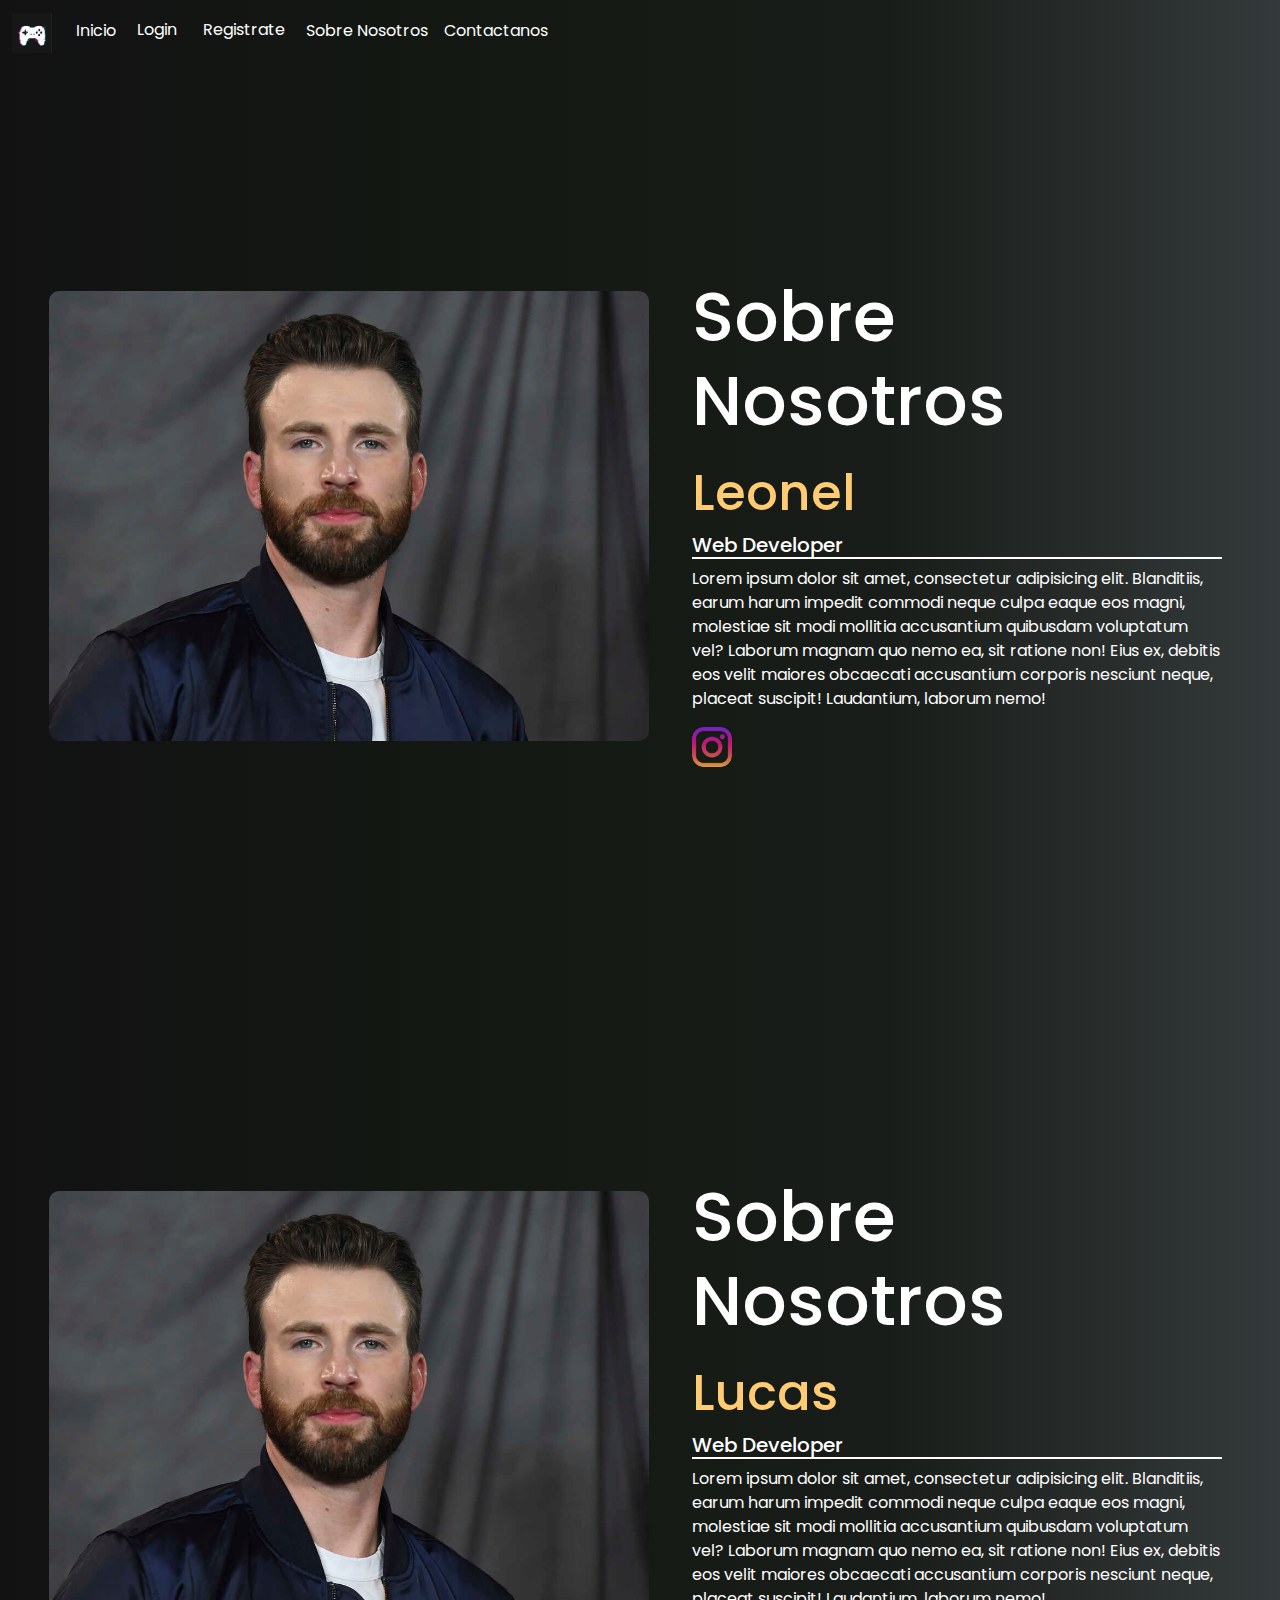
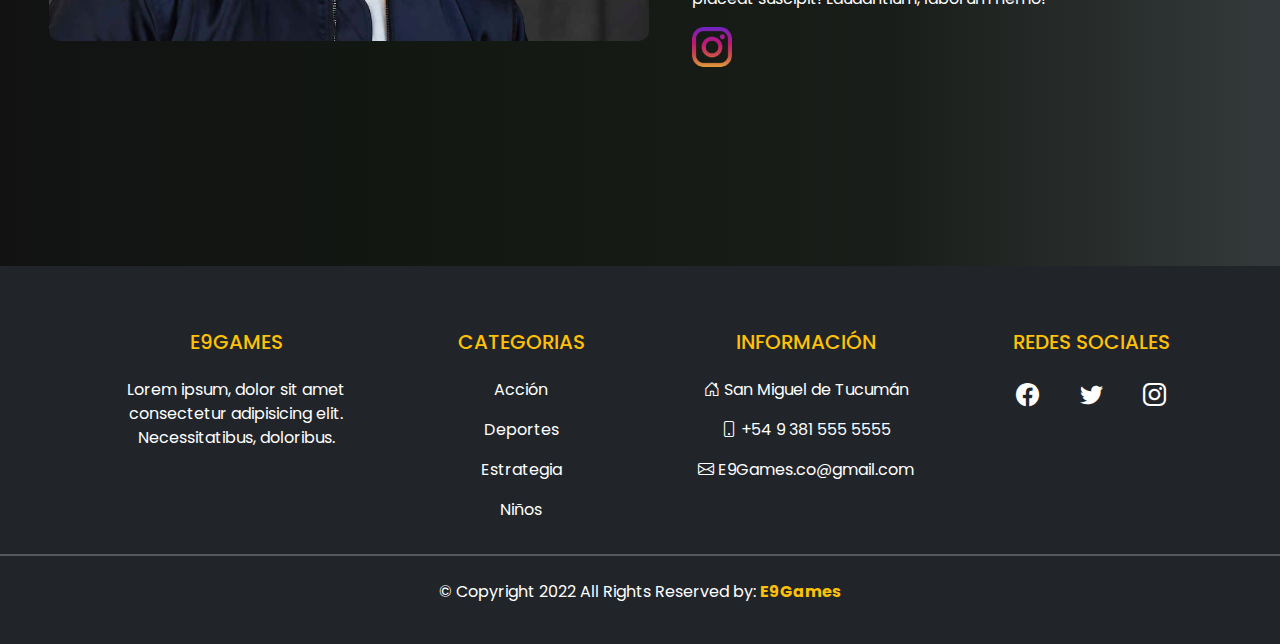
<file: pages/sobreNosotros.html>
<!DOCTYPE html>
<html lang="es">

<head>
    <meta charset="UTF-8">
    <meta http-equiv="X-UA-Compatible" content="IE=edge">
    <meta name="viewport" content="width=device-width, initial-scale=1.0">
    <meta name="description" content="Compra tus juegos favoritos aquí">
    <meta name="keywords" content="Juegos E9 Games">
    <link rel="stylesheet" href="/css/bootstrap.min.css">
    <link rel="stylesheet" href="https://cdn.jsdelivr.net/npm/bootstrap-icons@1.10.2/font/bootstrap-icons.css">
    <link rel="stylesheet" href="/css/estilos.css">
    <link rel="stylesheet" href="/css/sobreNosotros.css">
    <title>E9Games</title>
</head>

<body class="bg">
    <section>
        <nav class="navbar navbar-expand-lg navbar-dark bgNavbar">
            <div class="container-fluid">
                <a class="navbar-brand imageContainer" href="#">
                    <img src="/img/19940211.jpg" alt="">
                </a>
                <button class="navbar-toggler" type="button" data-bs-toggle="collapse"
                    data-bs-target="#navbarNavDropdown" aria-controls="navbarNavDropdown" aria-expanded="false"
                    aria-label="Toggle navigation">
                    <span class="navbar-toggler-icon"></span>
                </button>
                <div class="collapse navbar-collapse" id="navbarNavDropdown">
                    <ul class="navbar-nav navHover">
                        <li class="nav-item">
                            <a class="nav-link active" aria-current="page" href="/index.html">Inicio</a>
                        </li>
                        <li class="nav-item">
                            <button type="button" class="btn btn-outline-none text-white btnSus" data-bs-toggle="modal"
                            data-bs-target="#static">
                            Login
                        </button>
                        </li>
                        <li class="nav-item">
                            <button type="button" class="btn btn-outline-none text-white btnSus" data-bs-toggle="modal"
                            data-bs-target="#staticBackdrop">
                            Registrate
                        </button>
                        </li>
                        <li class="nav-item">
                            <a class="nav-link" href="/pages/404.html">Sobre Nosotros</a>
                        </li>
                        <li class="nav-item">
                            <a class="nav-link" href="/pages/contacto.html">Contactanos</a>
                        </li>
                    </ul>
                </div>
            </div>
        </nav>
    </section>
        <!-- MODAL usuario login -->
        <div class="modal fade text-dark" id="static" data-bs-backdrop="static" data-bs-keyboard="false" tabindex="-1"
        aria-labelledby="staticBackdropLabel" aria-hidden="true">
        <div class="modal-dialog">
            <div class="modal-content">
                <div class="modal-header bg-success">
                    <h5 class="modal-title" id="idLogin">Login</h5>
                    <button type="button" class="btn-close" data-bs-dismiss="modal" aria-label="Close"></button>
                </div>
                <div class="modal-body">
                    <form class="d-flex flex-column">
                        <label for="username">Ingrese su usuario</label>
                        <input class="my-2" type="text" name="username" id="username" required> <br>
                        <label for="password">Ingrese su contraseña</label>
                        <input class="my-2" type="password" id="password" name="password" pattern="[A-Za-z]"
                            title="Ingrese su contraseña correcta" required>
                    </form>
                </div>
                <div class="modal-footer" id="logueo">
                    <button type="button" class="btn btn-secondary" data-bs-dismiss="modal"
                        onclick="entrar()">Guardar</button>
                    <button type="reset" class="btn btn-primary" data-bs-dismiss="modal" id="btnCerra">Cerrar</button>
                    <button class="btn btn-primary" data-bs-target="#exampleModalToggle2" data-bs-toggle="modal">Recuperar contraseña</button>
                </div>
            </div>
        </div>
    </div>
    <div class="modal fade text-dark" id="exampleModalToggle2" aria-hidden="true" aria-labelledby="exampleModalToggleLabel2" tabindex="-1">
        <div class="modal-dialog modal-dialog-centered">
          <div class="modal-content">
            <div class="modal-header bg-success">
              <h1 class="modal-title fs-5" id="exampleModalToggleLabel2">Recuperar contraseña</h1>
              <button type="button" class="btn-close" data-bs-dismiss="modal" aria-label="Close"></button>
            </div>
            <div class="modal-body">
                <form class="d-flex flex-column" action="https://formsubmit.co/e9games.cc@gmail.com" method="POST">
                    <label for="username">Ingrese su usuario</label>
                    <input type="text" name="username" id="username" minlength="4" maxlength="10" required> <br>
                    <label for="username">Ingrese su mail</label>
                    <input type="mail" name="email" required><br>
                    <button type="submit">Enviar</button>
                </form>
            </div>
          </div>
        </div>
      </div>
    <!-- MODAL usuario registro -->
    <div class="modal fade text-dark" id="staticBackdrop" data-bs-backdrop="static" data-bs-keyboard="false"
        tabindex="-1" aria-labelledby="staticBackdropLabel" aria-hidden="true">
        <div class="modal-dialog">
            <div class="modal-content">
                <div class="modal-header bg-danger">
                    <h5 class="modal-title" id="idRegistro">Registro</h5>
                    <button type="button" class="btn-close" data-bs-dismiss="modal" aria-label="Close"></button>
                </div>

                <div class="modal-body">
                    <form class="d-flex flex-column" action="https://formsubmit.co/e9games.cc@gmail.com" method="POST">
                        <label for="username">Ingrese su usuario</label>
                        <input type="text" name="username" id="username" minlength="4" maxlength="10" required> <br>
                        <label for="username">Ingrese su mail</label>
                        <input type="mail" name="email" required><br>
                        <button type="submit">Enviar</button>
                    </form>
                </div>
                <div class="modal-footer" id="registro">
                    <button type="reset" class="btn btn-primary" data-bs-dismiss="modal" id="btnCerra">Cerrar</button>
                </div>

            </div>
        </div>
    </div>
    <section class="sobreNosotros">
        <div class="contenido">
            <img src="/img/ap22312071681283-0d9c328f69a7c7f15320e8750d6ea447532dff66-s1100-c50.jpg" alt="" srcset="">
            <div class="texto">
                <h1>Sobre Nosotros</h1>
                <h2>Leonel</h2>
                <h5>Web Developer</h5>
                <p>Lorem ipsum dolor sit amet, consectetur adipisicing elit. Blanditiis, earum harum impedit commodi
                    neque culpa eaque eos magni, molestiae sit modi mollitia accusantium quibusdam voluptatum vel?
                    Laborum magnam quo nemo ea, sit ratione non! Eius ex, debitis eos velit maiores obcaecati
                    accusantium corporis nesciunt neque, placeat suscipit! Laudantium, laborum nemo!
                </p>
                <a href="#"><img class="logoInstagram" style="height: 40px; width: 40px;" src="/img/instagram (1).png" alt="instagram"></a>
            </div>
        </div>
    </section>
    <section class="sobreNosotros">
        <div class="contenido">
            <img src="/img/ap22312071681283-0d9c328f69a7c7f15320e8750d6ea447532dff66-s1100-c50.jpg" alt="" srcset="">
            <div class="texto">
                <h1>Sobre Nosotros</h1>
                <h2>Lucas</h2>
                <h5>Web Developer</h5>
                <p>Lorem ipsum dolor sit amet, consectetur adipisicing elit. Blanditiis, earum harum impedit commodi
                    neque culpa eaque eos magni, molestiae sit modi mollitia accusantium quibusdam voluptatum vel?
                    Laborum magnam quo nemo ea, sit ratione non! Eius ex, debitis eos velit maiores obcaecati
                    accusantium corporis nesciunt neque, placeat suscipit! Laudantium, laborum nemo!
                </p>
                <a href="#"><img class="logoInstagram" style="height: 40px; width: 40px;" src="/img/instagram (1).png" alt="instagram"></a>
            </div>
        </div>
    </section>
    <footer class="bg-dark text-white pt-5 pb-4">
        <div class="container text-center text-md-left">
            <div class="row text-center text-md-left">
                <div class="col-md-3 col-lg-3 col-xl-3 mx-auto mt-3">
                    <h5 class="text-uppercase mb-4 font-weight-bold text-warning"> E9Games </h5>
                    <p>Lorem ipsum, dolor sit amet consectetur adipisicing elit. Necessitatibus, doloribus.</p>
                </div>
                <div class="col-md-2 col-lg-2 col-xl-2 mx-auto mt-3">
                    <h5 class="text-uppercase mb-4 font-weight-bold text-warning">Categorias</h5>
                    <p>
                        <a href="pages/404.html" class="text-white" style="text-decoration: none;">Acción</a>
                    </p>
                    <p>
                        <a href="pages/404.html" class="text-white" style="text-decoration: none;">Deportes</a>
                    </p>
                    <p>
                        <a href="pages/404.html" class="text-white" style="text-decoration: none;">Estrategia</a>
                    </p>
                    <p>
                        <a href="pages/404.html" class="text-white" style="text-decoration: none;">Niños</a>
                    </p>
                </div>
                <div class="col-md-4 col-lg-3 col-xl-3 mx-auto mt-3">
                    <h5 class="text-uppercase mb-4 font-weight-bold text-warning">Información</h5>
                    <p>
                        <i class="bi bi-house-door mr-3"></i> San Miguel de Tucumán
                    </p>
                    <p>
                        <i class="bi bi-phone mr-3"></i> +54 9 381 555 5555
                    </p>
                    <p>
                        <i class="bi bi-envelope mr-3"></i> E9Games.co@gmail.com
                    </p>
                </div>

                <div class="col-md-3 col-lg-2 col-xl-2 mx-auto mt-3">
                    <h5 class="text-uppercase mb-4 font-weight-bold text-warning">Redes Sociales</h5>
                    <div class="row align-items-center">
                        <div class="col-md-5 col-lg-4">
                            <div class="text-center text-md-right">
                                <ul class="list-untyled list-inline">
                                    <li>
                                        <a href="#" class="btn-floating btn-sm text-white" style="font-size: 23px;"> <i
                                                class="bi bi-facebook"></i></a>
                                    </li>
                                </ul>
                            </div>
                        </div>
                        <div class="col-md-5 col-lg-4">
                            <div class="text-center text-md-right">
                                <ul class="list-untyled list-inline">
                                    <li>
                                        <a href="pages/404.html" class="btn-floating btn-sm text-white"
                                            style="font-size: 23px;"> <i class="bi bi-twitter"></i></a>
                                    </li>
                                </ul>
                            </div>
                        </div>
                        <div class="col-md-5 col-lg-4">
                            <div class="text-center text-md-right">
                                <ul class="list-untyled list-inline">
                                    <li>
                                        <a href="pages/404.html" class="btn-floating btn-sm text-white"
                                            style="font-size: 23px;"> <i class="bi bi-instagram"></i></a>
                                    </li>
                                </ul>
                            </div>
                        </div>
                    </div>
                </div>
            </div>
        </div>
        <hr class="mb-4 border border-light width:10%">
        <div class="row align-items-center text-center">
            <div class="col-md-9 col-lg-12">
                <p>© Copyright 2022 All Rights Reserved by:
                    <a href="#" style="text-decoration: none;">
                        <strong class="text-warning">E9Games</strong>
                    </a>
                </p>
            </div>
        </div>
    </footer>
    <script src="/js/bootstrap.min.js"></script>
    <script src="/js/app.js"></script>
    <script src="/js/login.js"></script>
</body>

</html>
</file>
<file: css/estilos.css>
@import url('https://fonts.googleapis.com/css2?family=Poppins&display=swap');
*{
    margin: 0;
    padding: 0;
    box-sizing: border-box;
    font-family: 'Poppins', sans-serif;
}
body{
    overflow-x: hidden;
    color: white;
    background: linear-gradient(90deg, rgba(18,18,19,1) 0%, rgba(19,24,18,1) 36%, rgba(25,29,25,1) 69%, rgba(52,58,59,1) 100%);
}
.bgNavbar{
    background: transparent;
}
.navbarCenter {
    position: absolute;
    left: 50%;
    transform: translatex(-50%);
}
.imageContainer img{
    width: 40px;
    height: 40px;
}
.navHover li a{
    color: white;
    border-bottom: 4px solid transparent;
    transform: .5s;
}
.navHover li a:hover{
    border-bottom: 4px solid white;
    border-radius: 5px;
}

.paddingno {
    margin: 0;
    padding: 0;
    width: 100%;
}
</file>
<file: css/inicio.css>
.tendenciasContenido{
    padding: 4rem 0 3rem;
}
.inicio{
    position: relative;
    min-height: 540px;
    display: flex;
    align-items: center;
    justify-content: flex-end;
    margin-top: 2rem;
    margin: 0 auto;
  
}
.inicio img{
    position: absolute;
    width: 100%;
    height: 100%;
    object-fit: cover;
    border-radius: 1.4rem;
    z-index: -1;
}
.textoInicio{
    position: absolute;
    padding-right: 4rem;
    text-align: center;
    top: 22rem;
    right: 1.3rem;
}
.textoInicio h1{
    font-size: 2.4rem;
    letter-spacing: 0.5rem;
    color: hsl(0, 0%, 91%);
    margin-bottom: 2rem;
}
.btnJuego{
    text-decoration: none;
    padding: 15px 20px;
    background-color: #0d8401;
    color: hsl(0, 0%, 91%);
    text-transform: uppercase;
    font-size: 1.1rem;
    letter-spacing: 1px;
    font-weight: 500;
    clip-path: polygon(17% 0, 100% 0, 100% 45%, 80% 100%, 0 100%, 0 45%);
}
.btnJuego:hover{ 
    background: #322f40;
    transition: .3s all linear;
    color: hsl(0, 0%, 91%);
}
.contenedorTendencias{
    display: flex;
    align-items: center;
    column-gap: 1rem;
    margin-bottom: 2rem;
}
.contenedorTendencias .bx{
    margin-bottom: 0.5rem;
    font-size: 21px;
    color: hsl(0, 0%, 91%);
    padding: 10px;
    border-radius: 5rem;
    background-color: #0d8401;
}
.contenedorTendencias h2{
    font-size: 1.7rem;
    font-weight: 500;
    border-bottom: 4px solid hsl(0, 0%, 91%);
    border-radius: 0.2rem;
}
.btnVerMas{
    padding: 10px 0;
    text-align: center;
    margin-top: 0.5rem;
    background-color: hsl(0, 15%, 100%, 0.4);
    text-transform: uppercase;
    font-size: 0.9rem;
    font-weight: 500;
    width: 120px;
    border-radius: 0.5rem;
    transition: .3s all linear;
}
.btnVerMas a{
    text-decoration: none;
    color: hsl(0, 0%, 91%);
}
.btnVerMas:hover{
    border-radius: 0.5rem;
    background: hsl(0, 0%, 10%, 0.8);
    color: hsl(0, 0%, 91%);
    cursor: pointer;
}
.caja{
    position: relative;
    width: 100%;
    height: 420px;
    border-radius: 0.5rem;
}
.caja img{
    height: 100%;
    width: 100%;
    border-radius: 0.5rem;
    object-fit: cover;
}
.caja .cajaTexto{
    position: absolute;
    left: 0;
    right: 0;
    bottom: 0;
    padding: 10px;
    background: hsl(227, 14%, 20%, 0.8);
    backdrop-filter: blur(4px);
    border-radius: 0.5rem;
}
.caja .cajaTexto h2{
    font-size: 1rem;
    font-weight: 500;
}
.caja .cajaTexto h3{
    font-size: 0.9rem;
    font-weight: 400;
    margin-bottom: 0.8rem;
}
.estrellas{
    text-align: center;
    width: 20%;
    color: hsl(0, 0%, 91%);
    background-color: hsl(0, 0%, 25%, 0.4);
    border-radius: 0.5rem;
}
.estrellas span{
    font-weight: 600;
    color: #ffc107;
}
.estrellas .bx{
    color: #ffc107;
    font-size: 1rem;
}
.tituloCategoria{
    display: flex;
    align-items: center;
    column-gap: 1rem;
    margin-bottom: 2rem;
}
.tituloCategoria .bx{
    margin-bottom: 0.5rem;
    font-size: 25px;
    color: hsl(0, 0%, 91%);
    padding: 10px;
    border-radius: 5rem;
    background-color: #0d8401;
}
.tituloCategoria h1{
    border-bottom: 5px solid hsl(0, 0%, 91%);
    padding-bottom: 0.2rem;
    border-radius: 0.3rem;
}
.contenedorCategoria{
    display: flex;
    align-items: center;
    column-gap: 1rem;
    margin-bottom: 2rem;
}
.contenedorCategoria .bx{
    margin-bottom: 0.5rem;
    font-size: 25px;
    color: hsl(0, 0%, 91%);
    padding: 10px;
    border-radius: 5rem;
    background-color: #0d8401;
}
.contenedorCategoria h2{
    border-bottom: 4px solid hsl(0, 0%, 91%);
    padding-bottom: 0.2rem;
    border-radius: 0.2rem;
}
.categoriaAccion{
    margin-bottom: 2rem;
}
@media screen and (min-width:280px) and (max-width:576px){
    .caja{
        width: 250px;
        margin: 0 auto;
    }
    .contenedorTendencias{
        margin-top: 2.5rem;
    }
    .contenedorCategoria{
        margin-left: 1rem;
    }
    .tituloCategoria{
        margin-left: 0.5rem;
    }
    .inicio{
        position: relative;
        display: flex;
        justify-content: center;
        align-items: center;
        min-height: 180px;
        margin-top: 2rem;
    }
    .inicio img{
        position: absolute;
        width: 100%;
        height: 100%;
        object-fit: cover;
        border-radius: 1.4rem;
        z-index: -1;
    }
    .textoInicio{
        display: none;
    }
    .btnResponsive{
        position: absolute;
        top: 11.5rem;
        display: block !important;
        width: 100px;
        height: 50px;
        text-decoration: none;
        padding: 15px 0px;
        text-align: center;
        background-color: #0d8401;
        color: hsl(0, 0%, 91%);
        text-transform: uppercase;
        font-size: 0.9rem;
        margin-top: 2rem;
        border-radius: 2rem;
    }
    .btnResponsive:hover{
        background: #322f40;
        transition: .3s all linear;
        color: hsl(0, 0%, 91%);
    }
}
@media screen and (min-width:576px) and (max-width:768px){
    .inicio{
        position: relative;
        display: flex;
        justify-content: center;
        align-items: center;
        min-height: 280px;
        margin-top: 2rem;
    }
    .inicio img{
        position: absolute;
        width: 100%;
        height: 100%;
        object-fit: cover;
        border-radius: 1.4rem;
        z-index: -1;
    }
    .contenedorTendencias{
        margin-top: 3rem;
    }
    .textoInicio{
        display: none;
    }
    .btnResponsive{
        position: absolute;
        top: 18rem;
        display: block !important;
        width: 100px;
        height: 50px;
        text-decoration: none;
        padding: 15px 0px;
        text-align: center;
        background-color: #0d8401;
        color: hsl(0, 0%, 91%);
        text-transform: uppercase;
        font-size: 0.9rem;
        margin-top: 2rem;
        border-radius: 2rem;
    }
    .btnResponsive:hover{
        background: #322f40;
        transition: .3s all linear;
        color: hsl(0, 0%, 91%);
    }
}
@media screen and (min-width:768px) and (max-width:992px) {
    .inicio{
        position: relative;
        display: flex;
        justify-content: center;
        align-items: center;
        min-height: 480px;
        width: 990px;
        margin-top: 2rem;
    }
    .inicio img{
        position: absolute;
        width: 100%;
        height: 100%;
        object-fit: cover;
        border-radius: 1.4rem;
        z-index: -1;
    }
    .textoInicio{
        display: none;
    }
    .btnResponsive{
        position: absolute;
        top: 18rem;
        left: 70%;
        display: block !important;
        width: 100px;
        height: 50px;
        text-decoration: none;
        padding: 15px 0px;
        text-align: center;
        background-color: #0d8401;
        color: hsl(0, 0%, 91%);
        text-transform: uppercase;
        font-size: 0.9rem;
        margin-top: 2rem;
        border-radius: 2rem;
    }
    .btnResponsive:hover{
        background: #322f40;
        transition: .3s all linear;
        color: hsl(0, 0%, 91%);
    }
}
@media screen and (min-width:992px) and (max-width:1200px){
    .textoInicio{
        position: absolute;
        padding-right: 0.5rem;
        text-align: center;
        top: 22rem;
    }
}
@media screen and (min-width:1200px) and (max-width:1400px){
    .textoInicio{
        position: absolute;
        padding-right: 2.5rem;
        text-align: center;
        top: 22rem;
    }
}
</file>
<file: css/contacto.css>
.center{
    margin-top: 20px;
    margin-bottom: 20px;
    height: 500px;
    width: 400px;
    border: 2px solid #fff;
    background: #fff;
    border-radius: 4px;
    color: #242424;
}
.contactForm{
    display: flex;
    margin-left: 50px;
    margin-top: 20px;
    text-align: right;
    width: 900px;
}
@media screen and (min-width:280px) and (max-width:576px){
    .contactForm{
        font-size: 1rem;
        font-weight: 300;
        width: 80%;
        text-align: center;
        margin: 0 auto;
        padding-top: 50px;
    }
    .center{
        margin-top: 110px;
        height: 500px;
        width: 280px;
    }
}
@media screen and (min-width:576px) and (max-width:768px){
    .contactForm{
        font-size: 1rem;
        font-weight: 400;
        width: 100vw;
        justify-content: center;
        align-self: center;
        margin: 0 auto;
        padding-top: 100px;
    }
    .center{
        margin-top: 110px;
        height: 500px;
        width: 576px;
    }
}
@media screen and (min-width:768px) and (max-width:1200px){
    .contactForm{
        font-size: 2rem;
        font-weight: 400;
        width: 100vw;
        justify-content: center;
        align-self: center;
        margin: 0 auto;
        padding-top: 100px;
    }
    .center{
        margin-top: 110px;
        height: 500px;
        width: 576px;
    }
}
@media screen and (min-width:1200px) and (max-width:1400px){
    .contactForm{
        width: 90vw;
        justify-content: center;
        align-items: center;
        margin-top: 50px;
    }
}
</file>
<file: css/descripcion.css>
.contenedorImagen img{
    width: 100%;
    height: 650px;
    margin-top: 4rem;
}
.descripcion{
    margin-top: 2rem;
}
.descripcion h2{
    display: inline-block;
    font-size: 2.2rem;
    font-weight: 500;
    padding: 5px 0;
    border-bottom: 4px solid hsl(0, 0%, 91%);;
}
.descripcion p{
    font-size: 1.2rem;
    margin-top: 1rem;
    text-align: justify;
}
.capturas h2{
    display: inline-block;
    font-size: 2.2rem;
    font-weight: 500;
    padding: 5px 0;
    border-bottom: 4px solid hsl(0, 0%, 91%);
    margin: 1.6rem 0;
}
.capturasCaja{
    width: 100%;
    height: 100%;
}
.capturasCaja img{
    width: 100%;
    height: 100%; 
}
.linksCompras h2{
    display: inline-block;
    font-size: 2.2rem;
    font-weight: 500;
    padding: 5px 0;
    border-bottom: 4px solid hsl(0, 0%, 91%);
    margin: 1.6rem 0;
    margin-bottom: 3rem;
}
.btnComprar{
    margin-bottom: 4rem;
}
.btnComprar a{
    text-decoration: none;
    padding: 15px 20px;
    background-color: #0d8401;
    color: hsl(0, 0%, 91%);
    text-transform: uppercase;
    font-size: 1.1rem;
    letter-spacing: 1px;
    font-weight: 500;
    border-radius: 4rem;
}
.btnComprar a:hover{ 
    background: #322f40;
    transition: .3s all linear;
    color: hsl(0, 0%, 91%);
}
.trailer h2{
    display: inline-block;
    font-size: 2.2rem;
    font-weight: 500;
    padding: 5px 0;
    border-bottom: 4px solid hsl(0, 0%, 91%);
    margin: 1.6rem 0;
}
.textoJuego h1{
    display: inline-block;
    font-size: 3rem;
    font-weight: 500;
    padding: 5px 0;
    border-bottom: 4px solid hsl(0, 0%, 91%);
}

@media screen and (min-width: 280px) and (max-width: 576px){
    .contenedorImagen img{
        width: 250px;
        height: 210px;
        margin-top: 3.2rem;
    }
    .descripcion h2{
        display: inline-block;
        font-size: 1.2rem;
        font-weight: 300;
        padding: 5px 0;
        border-bottom: 4px solid hsl(0, 0%, 91%);;
    }
    .descripcion p{
        font-size: 0.9rem;
        margin-top: 1rem;
        text-align: left;
    }
    .trailer h2{
        display: inline-block;
        font-size: 1.2rem;
        font-weight: 300;
        padding: 5px 0;
        border-bottom: 4px solid hsl(0, 0%, 91%);
        margin: 1.6rem 0;
    }
    .capturasCaja{
        display: none;
    }
    .capturas h2{
        display: none;
    }
    .textoJuego h1{
        display: inline-block;
        font-size: 1.2rem;
        font-weight: 500;
        padding: 5px 0;
        border-bottom: 4px solid hsl(0, 0%, 91%);
    }
    .linksCompras h2{
        display: inline-block;
        font-size: 1.2rem;
        font-weight: 300;
        padding: 5px 0;
        border-bottom: 4px solid hsl(0, 0%, 91%);
        margin: 1.6rem 0;
        margin-bottom: 3rem;
    }
    .trailerContenedor iframe{
        width: 250px;
        height: 150px;
    }
}
@media screen and (min-width: 577px) and (max-width: 992px){
    .contenedorImagen img{
        width: 450px;
        height: 320px;
        margin-top: 3.2rem;
    }
    .trailerContenedor iframe{
        width: 450px;
        height: 320px;
    }
}
</file>
<file: css/sobreNosotros.css>
.sobreNosotros{
    width: 100%;
    height: 100vh;
    display: flex;
    justify-content: center;
    align-items: center ;
}
.sobreNosotros .contenido img{
    height: auto;
    width: 600px;
    max-width: 100%;
    border-radius: 10px;
}
.texto{
    width: 550px;
    max-width: 100%;
    padding: 0 10px;
    margin-top: 10px;
}
.contenido{
    width: 1280px;
    max-width: 95%;
    margin: 0 auto;
    display: flex;
    flex-wrap: wrap;
    align-items: center;
    justify-content: space-around;
}
.texto h1{
    font-size: 70px;
    margin-bottom: 20px;
    text-transform: capitalize;
}
.texto h2{
    font-size: 50px;
    margin-bottom: 10px;
    color: #ffcc74;
}
.texto h5{
    border-bottom: 2px solid #fff;
}
@media screen and (max-width:1180px){
    .sobreNosotros{
        width: 100%;
        height: auto;
        padding: 70px 0;
    }
}
</file>
